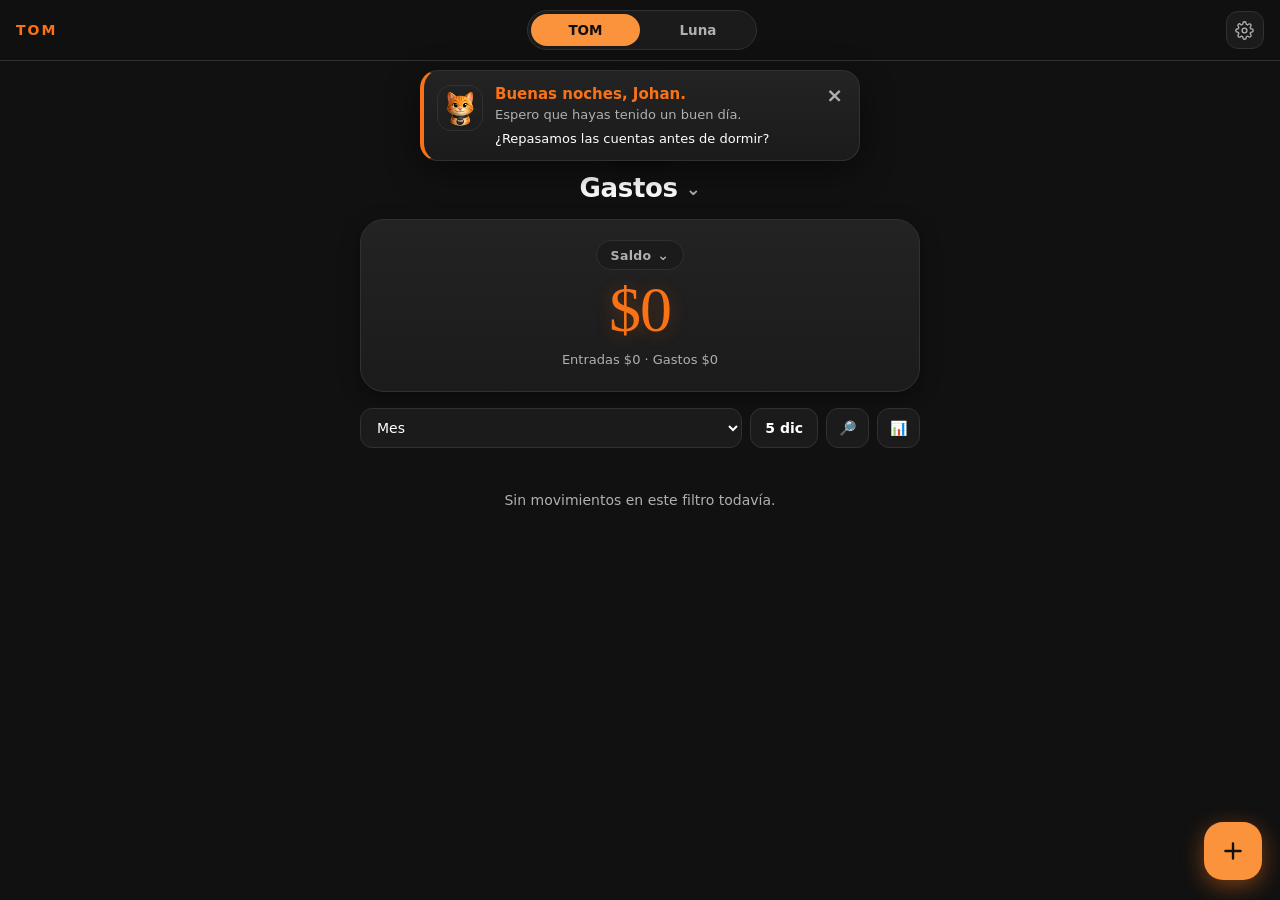
<file: index.html>
<!DOCTYPE html>
<html lang="es">
<head>
<meta charset="UTF-8">
<title>TOM</title>
<meta name="viewport" content="width=device-width, initial-scale=1, viewport-fit=cover">
<meta name="mobile-web-app-capable" content="yes">
<meta name="apple-mobile-web-app-capable" content="yes">
<meta name="apple-mobile-web-app-status-bar-style" content="black-translucent">
<meta name="apple-mobile-web-app-title" content="TOM">
<meta name="theme-color" content="#14120f">
<link rel="manifest" href="manifest.json">
<link rel="icon" href="icon-192.png">
<link rel="apple-touch-icon" href="icon-512.png">
<link rel="stylesheet" href="styles.css">
</head>
<body>

<header class="appbar">
  <div class="appbar-brand">TOM</div>
  <div class="seg" role="tablist" aria-label="Sección principal">
    <button type="button" class="seg-btn active" data-mode="tom" role="tab">TOM</button>
    <button type="button" class="seg-btn" data-mode="luna" role="tab">Luna</button>
  </div>
  <button type="button" class="appbar-btn" id="settingsBtn" aria-label="Ajustes">
    <svg viewBox="0 0 24 24" fill="none" stroke="currentColor" stroke-width="1.7" stroke-linecap="round" stroke-linejoin="round">
      <circle cx="12" cy="12" r="3"/>
      <path d="M19.4 15a1.65 1.65 0 0 0 .33 1.82l.06.06a2 2 0 1 1-2.83 2.83l-.06-.06a1.65 1.65 0 0 0-1.82-.33 1.65 1.65 0 0 0-1 1.51V21a2 2 0 1 1-4 0v-.09A1.65 1.65 0 0 0 9 19.4a1.65 1.65 0 0 0-1.82.33l-.06.06a2 2 0 1 1-2.83-2.83l.06-.06a1.65 1.65 0 0 0 .33-1.82 1.65 1.65 0 0 0-1.51-1H3a2 2 0 1 1 0-4h.09A1.65 1.65 0 0 0 4.6 9a1.65 1.65 0 0 0-.33-1.82l-.06-.06a2 2 0 1 1 2.83-2.83l.06.06A1.65 1.65 0 0 0 9 4.6a1.65 1.65 0 0 0 1-1.51V3a2 2 0 1 1 4 0v.09a1.65 1.65 0 0 0 1 1.51 1.65 1.65 0 0 0 1.82-.33l.06-.06a2 2 0 1 1 2.83 2.83l-.06.06A1.65 1.65 0 0 0 19.4 9v0a1.65 1.65 0 0 0 1.51 1H21a2 2 0 1 1 0 4h-.09a1.65 1.65 0 0 0-1.51 1z"/>
    </svg>
  </button>
</header>

<!-- Hoja inferior genérica: la reutilizan ajustes, formularios, menús
     contextuales y accesos rápidos, para no duplicar estructura ni estilos. -->
<div class="sheet-backdrop" id="sheetBackdrop">
  <div class="sheet" id="sheet" role="dialog" aria-modal="true">
    <div class="sheet-grip"></div>
    <div class="sheet-head">
      <span class="sheet-title" id="sheetTitle"></span>
      <button type="button" class="sheet-close" id="sheetClose" aria-label="Cerrar">×</button>
    </div>
    <div class="sheet-body" id="sheetBody"></div>
  </div>
</div>

<div class="fab-wrap" id="fabWrap">
  <div class="fab-menu" id="fabMenu"></div>
  <button type="button" class="fab" id="fab" aria-label="Agregar">
    <svg viewBox="0 0 24 24" fill="none" stroke="currentColor" stroke-width="2.2" stroke-linecap="round">
      <path d="M12 5v14M5 12h14"/>
    </svg>
  </button>
</div>

<div class="modal-backdrop" id="confirmModalBackdrop">
  <div class="modal-box">
    <div class="modal-header">
      <span>Confirmar</span>
    </div>
    <div id="confirmModalMessage" style="margin-bottom:16px; font-size:15px; font-family: system-ui, sans-serif;"></div>
    <div class="debt-modal-actions">
      <button type="button" class="btn-secondary" id="confirmModalNo">✗ Cancelar</button>
      <button type="button" id="confirmModalYes">✓ Confirmar</button>
    </div>
  </div>
</div>

<div class="modal-backdrop" id="voiceModalBackdrop">
  <div class="modal-box voice-box">
    <div class="modal-header">
      <span id="voiceModalTitle">Registrar por voz</span>
      <button type="button" class="modal-close" id="voiceModalClose" aria-label="Cerrar">×</button>
    </div>
    <div class="voice-mic-area">
      <button type="button" class="voice-mic-ring" id="voiceMicRing" aria-label="Activar o pausar el micrófono">
        <svg viewBox="0 0 24 24" fill="none" stroke="currentColor" stroke-width="1.8" stroke-linecap="round" stroke-linejoin="round">
          <path d="M12 3a3 3 0 0 0-3 3v6a3 3 0 0 0 6 0V6a3 3 0 0 0-3-3z"/>
          <path d="M5 11a7 7 0 0 0 14 0 M12 18v3 M9 21h6"/>
        </svg>
      </button>
      <div class="voice-status" id="voiceStatus">Escuchando…</div>
    </div>
    <div class="voice-transcript" id="voiceTranscript"></div>
    <div class="voice-assistant" id="voiceAssistant"></div>
    <div class="voice-choices" id="voiceChoices" style="display:none;"></div>
    <div class="voice-summary" id="voiceSummary"></div>
    <div class="debt-modal-actions">
      <button type="button" class="btn-secondary" id="voiceCancelBtn">✗ Cancelar</button>
      <button type="button" class="btn-secondary" id="voiceEditBtn">✎ Editar</button>
      <button type="button" id="voiceAcceptBtn">✓ Aceptar</button>
    </div>
    <label class="voice-tts-toggle">
      <input type="checkbox" id="voiceTtsToggle"> Respuesta hablada
    </label>
  </div>
</div>

<div class="today-card" id="todayCard" style="display:none;">
  <div class="today-head">
    <img src="luna-logo-small.png" alt="" class="today-luna">
    <div>
      <div class="today-title">Luna te recuerda</div>
      <div class="today-sub" id="todayCount">Hoy tienes 0 pendientes</div>
    </div>
  </div>
  <div class="today-list" id="todayList"></div>
  <div class="today-actions">
    <button type="button" id="todayGoBtn">Ver pendientes</button>
    <button type="button" class="btn-secondary" id="todayLaterBtn">Recordármelo más tarde</button>
  </div>
</div>

<div id="tomSection">

<div class="app-logo-strip">
  <div class="mascot" id="tomMascot" role="button" tabindex="0" aria-label="TOM">
    <div class="mascot-frame">
      <div class="mascot-tilt">
        <div class="mascot-breathe">
          <img class="mascot-img" src="logo-small.png" alt="TOM">
          <div class="mascot-blink"></div>
          <div class="mascot-glow"></div>
        </div>
      </div>
    </div>
    <div class="mascot-paw mascot-paw-tom">
      <svg viewBox="0 0 20 20" fill="none" stroke="currentColor" stroke-width="1.6" stroke-linecap="round" stroke-linejoin="round">
        <path d="M6 8a1.3 1.3 0 1 0 0.01 0 M9 6a1.3 1.3 0 1 0 0.01 0 M12 6a1.3 1.3 0 1 0 0.01 0 M14.5 8.5a1.3 1.3 0 1 0 0.01 0 M10 10a4 3 0 0 0-4 3c0 2 2 2 4 2s4 0 4-2a4 3 0 0 0-4-3z"/>
      </svg>
    </div>
    <div class="mascot-tail mascot-tail-tom">
      <svg viewBox="0 0 24 24" fill="none" stroke="currentColor" stroke-width="3.2" stroke-linecap="round">
        <path d="M4 22c0-7 3-12 8-13 4-1 6 2 5 5"/>
      </svg>
    </div>
  </div>
</div>

<div class="wrap">

  <button type="button" class="scope-select" id="scopeBtn">
    <span id="scopeLabel">Gastos</span>
    <span class="chevron">⌄</span>
  </button>

  <div class="insights-banner" id="insightsBanner" style="display:none;"></div>

  <!-- Resumen Financiero: una sola tarjeta con selector. Sustituye a las tres
       tarjetas independientes (saldo, meta de ahorro y presupuesto) sin perder
       ninguna de sus vistas. -->
  <div class="summary-card">
    <button type="button" class="summary-selector" id="summarySelBtn">
      <span id="summarySelLabel">Saldo</span>
      <span class="chevron">⌄</span>
    </button>
    <div class="summary-value" id="balance">$0</div>
    <div class="summary-sub" id="summarySub"></div>
    <div class="summary-progress" id="summaryProgress" style="display:none;">
      <div class="goal-bar-track"><div class="goal-bar-fill" id="summaryBar"></div></div>
      <div class="goal-pct" id="summaryPct"></div>
    </div>
  </div>

  <div class="toolbar">
    <select id="filterMonth" aria-label="Mes"><option value="">Mes</option></select>
    <button type="button" class="chip-btn" id="filterDayBtn">Días</button>
    <button type="button" class="chip-btn icon-only" id="searchToggleBtn" aria-label="Buscar y ordenar">🔎</button>
    <button type="button" class="chip-btn icon-only" id="chartToggleBtn" aria-label="Gráfica">📊</button>
  </div>

  <div class="filters" id="searchRow" style="display:none;">
    <input type="text" id="searchInput" placeholder="Buscar movimiento..." aria-label="Buscar movimiento">
    <select id="sortSelect" aria-label="Ordenar movimientos">
      <option value="date-desc">Más recientes</option>
      <option value="date-asc">Más antiguos</option>
      <option value="amount-desc">Monto: mayor a menor</option>
      <option value="amount-asc">Monto: menor a mayor</option>
    </select>
  </div>

  <div class="chart-card" id="chartCard" style="display:none;">
    <div class="items-title">En qué se fue el dinero</div>
    <div class="chart-body">
      <div class="pie" id="pieChart"></div>
      <div class="chart-legend" id="chartLegend"></div>
    </div>
  </div>

  <div class="modal-backdrop" id="dayModalBackdrop">
    <div class="modal-box">
      <div class="modal-header">
        <span>Elegir día</span>
        <button type="button" class="modal-close" id="dayModalClose" aria-label="Cerrar">×</button>
      </div>
      <div class="modal-days-grid" id="dayModalGrid"></div>
    </div>
  </div>

  <!-- El formulario ya no vive en la pantalla: la hoja inferior lo toma
       prestado de aquí al abrirse y lo devuelve al cerrar, así conserva
       intacto todo su cableado (lista de ítems, voz, validación). -->
  <div id="entryFormHost" hidden>
    <div class="items-block">
      <div class="items-title" id="listTitle">Lista</div>
      <div class="select-wrap" id="selectWrap">
        <button type="button" class="select-btn" id="selectBtn">
          <span class="select-btn-inner" id="selectBtnInner">Elegir ítem</span>
          <span class="chevron">⌄</span>
        </button>
        <div class="select-menu" id="selectMenu"></div>
      </div>
    </div>

    <form id="form">
      <input id="f-desc" type="text" placeholder="Descripción" required>
      <input id="f-amount" type="number" step="0.01" min="0.01" placeholder="Monto" required>
      <select id="f-type">
        <option value="out">Gasto</option>
        <option value="in">Ingreso</option>
      </select>
      <input id="f-note" type="text" placeholder="Nota (opcional)">
      <button type="button" class="voice-mic-btn" data-voice-form="movimiento" aria-label="Registrar por voz" title="Registrar por voz">
        <svg viewBox="0 0 24 24" fill="none" stroke="currentColor" stroke-width="1.8" stroke-linecap="round" stroke-linejoin="round">
          <path d="M12 3a3 3 0 0 0-3 3v6a3 3 0 0 0 6 0V6a3 3 0 0 0-3-3z"/>
          <path d="M5 11a7 7 0 0 0 14 0 M12 18v3 M9 21h6"/>
        </svg>
      </button>
      <button type="submit">Agregar</button>
    </form>
  </div>

  <div class="movs" id="movs"></div>

  <div class="modal-backdrop" id="movModalBackdrop">
    <div class="modal-box">
      <div class="modal-header">
        <span>Editar movimiento</span>
        <button type="button" class="modal-close" id="movModalClose" aria-label="Cerrar">×</button>
      </div>
      <div class="debt-modal-field">
        <label>Descripción</label>
        <input type="text" id="movModalDesc">
      </div>
      <div class="debt-modal-field">
        <label>Monto</label>
        <input type="number" step="0.01" min="0.01" id="movModalAmount">
      </div>
      <div class="debt-modal-field">
        <label>Tipo</label>
        <select id="movModalType">
          <option value="out">Gasto</option>
          <option value="in">Ingreso</option>
        </select>
      </div>
      <div class="debt-modal-field">
        <label>Fecha</label>
        <input type="date" id="movModalDate">
      </div>
      <div class="debt-modal-field">
        <label>Nota (opcional)</label>
        <input type="text" id="movModalNote" placeholder="Ej: Préstamo de la moto">
      </div>
      <div class="debt-modal-actions">
        <button type="button" class="btn-secondary" id="movModalCancel">Cancelar</button>
        <button type="button" id="movModalSave">Guardar</button>
      </div>
    </div>
  </div>

</div>

</div>

<div id="lunaSection" class="wrap" style="display:none;">

  <div class="app-logo-strip">
    <div class="mascot" id="lunaMascot" role="button" tabindex="0" aria-label="Luna">
      <div class="mascot-frame">
        <div class="mascot-tilt">
          <div class="mascot-breathe">
            <img class="mascot-img" src="luna-logo-small.png" alt="Luna">
            <div class="mascot-blink"></div>
            <div class="mascot-glow"></div>
          </div>
        </div>
      </div>
      <div class="mascot-paw mascot-paw-luna">
        <svg viewBox="0 0 20 20" fill="none" stroke="currentColor" stroke-width="1.6" stroke-linecap="round" stroke-linejoin="round">
          <path d="M6 8a1.3 1.3 0 1 0 0.01 0 M9 6a1.3 1.3 0 1 0 0.01 0 M12 6a1.3 1.3 0 1 0 0.01 0 M14.5 8.5a1.3 1.3 0 1 0 0.01 0 M10 10a4 3 0 0 0-4 3c0 2 2 2 4 2s4 0 4-2a4 3 0 0 0-4-3z"/>
        </svg>
      </div>
      <div class="mascot-tail mascot-tail-luna">
        <svg viewBox="0 0 24 24" fill="none" stroke="currentColor" stroke-width="3.2" stroke-linecap="round">
          <path d="M4 22c0-7 3-12 8-13 4-1 6 2 5 5"/>
        </svg>
      </div>
    </div>
  </div>

  <div class="section-title">Pendientes por pagar</div>

  <div class="rem-dashboard" id="remDashboard"></div>

  <div class="rem-next" id="remNext" style="display:none;"></div>

  <div class="filters">
    <select id="lunaFilterMonth"><option value="">Mes</option></select>
    <button type="button" class="day-filter-btn" id="lunaCalendarBtn">📅 Calendario</button>
    <button type="button" class="day-filter-btn" id="lunaChartToggleBtn">📊 Gráfica</button>
  </div>

  <div class="rem-warn" id="remPermWarn" style="display:none;"></div>

  <div class="debt-total-summary" id="lunaTotalSummary">Debes en total: $0</div>

  <div class="chart-card" id="lunaChartCard" style="display:none;">
    <div class="items-title">En qué se concentra la deuda</div>
    <div class="chart-body">
      <div class="pie" id="lunaPieChart"></div>
      <div class="chart-legend" id="lunaChartLegend"></div>
    </div>
  </div>

  <div class="items-block">
    <div class="debt-list" id="debtList"></div>
    <div class="debt-add-row" id="debtAddRow">+ Agregar pendiente</div>
    <button type="button" class="voice-mic-btn voice-mic-wide" data-voice-form="pendiente" aria-label="Registrar pendiente por voz" title="Registrar pendiente por voz">
      <svg viewBox="0 0 24 24" fill="none" stroke="currentColor" stroke-width="1.8" stroke-linecap="round" stroke-linejoin="round">
        <path d="M12 3a3 3 0 0 0-3 3v6a3 3 0 0 0 6 0V6a3 3 0 0 0-3-3z"/>
        <path d="M5 11a7 7 0 0 0 14 0 M12 18v3 M9 21h6"/>
      </svg>
      <span>Registrar por voz</span>
    </button>
  </div>

  <div class="modal-backdrop" id="debtModalBackdrop">
    <div class="modal-box">
      <div class="modal-header">
        <span style="display:flex; align-items:center; gap:8px; min-width:0;">
          <span id="debtModalIconPreview"></span>
          <span id="debtModalTitle">Pendiente</span>
        </span>
        <span style="display:flex; align-items:center; gap:2px;">
          <button type="button" class="menu-icon-btn" id="debtModalIconBtn" title="Ícono" aria-label="Cambiar ícono">🎨</button>
          <button type="button" class="menu-icon-btn" id="debtModalRenameBtn" title="Renombrar" aria-label="Renombrar">&#9998;</button>
          <button type="button" class="menu-icon-btn" id="debtModalDeleteBtn" title="Eliminar" aria-label="Eliminar pendiente">🗑</button>
          <button type="button" class="modal-close" id="debtModalClose" aria-label="Cerrar">×</button>
        </span>
      </div>
      <div class="icon-picker" id="debtModalIconPicker" style="display:none; margin-bottom:14px;"></div>

      <div class="debt-modal-field">
        <label>Mes</label>
        <select id="debtModalMonth"></select>
      </div>
      <div class="debt-modal-field">
        <label>Deuda total</label>
        <input type="number" step="0.01" min="0" id="debtModalTotal" placeholder="0">
      </div>
      <div class="debt-modal-field">
        <label>Abono de este mes</label>
        <input type="number" step="0.01" min="0" id="debtModalPayment" placeholder="0">
      </div>
      <div class="debt-modal-field">
        <label>Nota (opcional)</label>
        <input type="text" id="debtModalNote" placeholder="Ej: Préstamo de la moto">
      </div>

      <div class="rem-block">
        <label class="rem-toggle">
          <input type="checkbox" id="remEnabled">
          <span>🔔 Recordarme este pendiente</span>
        </label>
        <div id="remFields" style="display:none;">
          <div class="inv-field-row">
            <div class="debt-modal-field">
              <label>Fecha</label>
              <input type="date" id="remDate">
            </div>
            <div class="debt-modal-field">
              <label>Hora</label>
              <input type="time" id="remTime" value="08:00">
            </div>
          </div>
          <div class="inv-field-row">
            <div class="debt-modal-field">
              <label>Repetición</label>
              <select id="remRepeat">
                <option value="once">Una sola vez</option>
                <option value="daily">Diario</option>
                <option value="weekly">Semanal</option>
                <option value="biweekly">Quincenal</option>
                <option value="monthly">Mensual</option>
                <option value="yearly">Anual</option>
                <option value="custom">Personalizado…</option>
              </select>
            </div>
            <div class="debt-modal-field">
              <label>Prioridad</label>
              <select id="remPriority">
                <option value="baja">Baja</option>
                <option value="media" selected>Media</option>
                <option value="alta">Alta</option>
              </select>
            </div>
          </div>
          <div class="debt-modal-field" id="remCustomWrap" style="display:none;">
            <label>Repetir cada (días)</label>
            <input type="number" min="1" step="1" id="remCustomDays" placeholder="Ej: 45">
          </div>
          <div class="debt-modal-field">
            <label>Categoría</label>
            <input type="text" id="remCategory" list="remCategoryList" placeholder="Ej: Servicios">
            <datalist id="remCategoryList"></datalist>
          </div>
          <div class="rem-state-row">
            <span class="rem-state-label" id="remStateLabel">Pendiente</span>
            <button type="button" class="btn-secondary rem-mini" id="remToggleDone">✓ Marcar realizado</button>
            <button type="button" class="btn-secondary rem-mini" id="remSnoozeBtn">⏰ Posponer</button>
          </div>
        </div>
      </div>

      <div class="debt-modal-summary">
        <span>Abonado en total: <b id="debtModalPaidTotal">$0</b></span>
        <span>Progreso: <b id="debtModalPct">0%</b></span>
      </div>
      <div class="debt-modal-actions">
        <button type="button" class="btn-secondary" id="debtModalCancel">Cancelar</button>
        <button type="button" id="debtModalSave">Guardar</button>
      </div>
    </div>
  </div>

</div>

<div class="modal-backdrop" id="remCalendarBackdrop">
  <div class="modal-box">
    <div class="modal-header">
      <span style="display:flex; align-items:center; gap:8px;">
        <button type="button" class="menu-icon-btn" id="remCalPrev" aria-label="Mes anterior">‹</button>
        <span id="remCalTitle">Calendario</span>
        <button type="button" class="menu-icon-btn" id="remCalNext" aria-label="Mes siguiente">›</button>
      </span>
      <button type="button" class="modal-close" id="remCalClose" aria-label="Cerrar">×</button>
    </div>
    <div class="modal-days-grid" id="remCalGrid"></div>
    <div class="rem-day-detail" id="remCalDetail"></div>
  </div>
</div>

<div class="modal-backdrop" id="remSnoozeBackdrop">
  <div class="modal-box">
    <div class="modal-header">
      <span>Posponer recordatorio</span>
      <button type="button" class="modal-close" id="remSnoozeClose" aria-label="Cerrar">×</button>
    </div>
    <div class="rem-snooze-list">
      <button type="button" class="inv-move-opt" data-snooze="10">⏰ 10 minutos</button>
      <button type="button" class="inv-move-opt" data-snooze="30">⏰ 30 minutos</button>
      <button type="button" class="inv-move-opt" data-snooze="60">⏰ 1 hora</button>
      <button type="button" class="inv-move-opt" data-snooze="tomorrow">🌅 Mañana</button>
    </div>
    <div class="debt-modal-field" style="margin-top:14px;">
      <label>Elegir fecha y hora</label>
      <div class="inv-field-row">
        <input type="date" id="remSnoozeDate">
        <input type="time" id="remSnoozeTime" value="08:00">
      </div>
    </div>
    <div class="debt-modal-actions">
      <button type="button" class="btn-secondary" id="remSnoozeCancel">Cancelar</button>
      <button type="button" id="remSnoozeCustom">Posponer</button>
    </div>
  </div>
</div>

<div id="inventarioSection" class="wrap" style="display:none;">

  <div class="section-title">Inventario</div>

  <div class="inv-dashboard" id="invDashboard"></div>

  <div class="inv-tabs">
    <button type="button" class="inv-tab active" id="invTabProductos">Productos</button>
    <button type="button" class="inv-tab" id="invTabCompras">Lista de compras <span class="inv-badge" id="invShopBadge">0</span></button>
  </div>

  <div id="invProductosView">

    <div class="inv-cat-strip" id="invCatStrip"></div>

    <div class="filters">
      <input type="text" id="invSearch" placeholder="🔎 Buscar producto..." aria-label="Buscar producto">
      <select id="invSort" aria-label="Ordenar productos">
        <option value="name">Nombre</option>
        <option value="qty-asc">Cantidad: menor primero</option>
        <option value="qty-desc">Cantidad: mayor primero</option>
        <option value="price-desc">Precio: mayor primero</option>
        <option value="price-asc">Precio: menor primero</option>
        <option value="date">Más recientes</option>
        <option value="fav">Favoritos primero</option>
      </select>
    </div>

    <div class="inv-list" id="invList"></div>

    <button type="button" class="inv-add-btn" id="invAddBtn">+ Agregar producto</button>
    <button type="button" class="voice-mic-btn voice-mic-wide" data-voice-form="producto" aria-label="Agregar producto por voz" title="Agregar producto por voz">
      <svg viewBox="0 0 24 24" fill="none" stroke="currentColor" stroke-width="1.8" stroke-linecap="round" stroke-linejoin="round">
        <path d="M12 3a3 3 0 0 0-3 3v6a3 3 0 0 0 6 0V6a3 3 0 0 0-3-3z"/>
        <path d="M5 11a7 7 0 0 0 14 0 M12 18v3 M9 21h6"/>
      </svg>
      <span>Agregar por voz</span>
    </button>

    <div class="inv-tools">
      <button type="button" class="btn-secondary" id="invManageCatsBtn">🏷 Categorías</button>
      <button type="button" class="btn-secondary" id="invExportBtn">⬇ Exportar CSV</button>
      <button type="button" class="btn-secondary" id="invImportBtn">⬆ Importar CSV</button>
      <button type="button" class="btn-secondary" id="invSettingsBtn">⚙ Ajustes</button>
    </div>
    <input type="file" id="invImportFile" accept=".csv,text/csv" style="display:none;">

  </div>

  <div id="invComprasView" style="display:none;">
    <div class="inv-shop-hint" id="invShopHint"></div>
    <div class="inv-list" id="invShopList"></div>
    <div class="inv-tools">
      <button type="button" class="btn-secondary" id="invShopAddBtn">+ Agregar a la lista</button>
      <button type="button" class="btn-secondary" id="invShopClearBtn">🧹 Quitar comprados</button>
    </div>
  </div>

</div>

<div class="modal-backdrop" id="invProductModalBackdrop">
  <div class="modal-box">
    <div class="modal-header">
      <span style="display:flex; align-items:center; gap:8px; min-width:0;">
        <span id="invProductIconPreview"></span>
        <span id="invProductModalTitle">Producto</span>
      </span>
      <span style="display:flex; align-items:center; gap:2px;">
        <button type="button" class="menu-icon-btn" id="invProductFavBtn" title="Favorito" aria-label="Marcar favorito">☆</button>
        <button type="button" class="menu-icon-btn" id="invProductIconBtn" title="Ícono" aria-label="Cambiar ícono">🎨</button>
        <button type="button" class="menu-icon-btn" id="invProductDuplicateBtn" title="Duplicar" aria-label="Duplicar producto">⎘</button>
        <button type="button" class="menu-icon-btn" id="invProductDeleteBtn" title="Eliminar" aria-label="Eliminar producto">🗑</button>
        <button type="button" class="modal-close" id="invProductModalClose" aria-label="Cerrar">×</button>
      </span>
    </div>
    <div class="icon-picker" id="invProductIconPicker" style="display:none; margin-bottom:14px;"></div>

    <div class="debt-modal-field">
      <label>Nombre</label>
      <input type="text" id="invProductName" placeholder="Ej: Arroz">
    </div>
    <div class="debt-modal-field">
      <label>Categoría</label>
      <select id="invProductCat"></select>
    </div>
    <div class="inv-field-row">
      <div class="debt-modal-field">
        <label>Cantidad</label>
        <input type="number" step="0.01" min="0" id="invProductQty" placeholder="0">
      </div>
      <div class="debt-modal-field">
        <label>Unidad</label>
        <select id="invProductUnit"></select>
      </div>
    </div>
    <div class="inv-field-row">
      <div class="debt-modal-field">
        <label>Precio</label>
        <input type="number" step="0.01" min="0" id="invProductPrice" placeholder="0">
      </div>
      <div class="debt-modal-field">
        <label>Mínimo (poco inventario)</label>
        <input type="number" step="1" min="0" id="invProductMin" placeholder="2">
      </div>
    </div>
    <div class="debt-modal-field">
      <label>Nota (opcional)</label>
      <input type="text" id="invProductNote" placeholder="Ej: marca preferida">
    </div>
    <div class="inv-meta-line" id="invProductMeta"></div>
    <div class="debt-modal-actions">
      <button type="button" class="btn-secondary" id="invProductCancel">Cancelar</button>
      <button type="button" id="invProductSave">Guardar</button>
    </div>
  </div>
</div>

<div class="modal-backdrop" id="invCatModalBackdrop">
  <div class="modal-box">
    <div class="modal-header">
      <span>Categorías</span>
      <button type="button" class="modal-close" id="invCatModalClose" aria-label="Cerrar">×</button>
    </div>
    <div class="inv-cat-manage" id="invCatManageList"></div>
    <div class="menu-add-row" id="invCatAddRow">+ Agregar categoría</div>
  </div>
</div>

<div class="modal-backdrop" id="invMoveModalBackdrop">
  <div class="modal-box">
    <div class="modal-header">
      <span>Mover a categoría</span>
      <button type="button" class="modal-close" id="invMoveModalClose" aria-label="Cerrar">×</button>
    </div>
    <div class="inv-move-list" id="invMoveList"></div>
  </div>
</div>

<div class="modal-backdrop" id="invSettingsModalBackdrop">
  <div class="modal-box">
    <div class="modal-header">
      <span>Ajustes de inventario</span>
      <button type="button" class="modal-close" id="invSettingsModalClose" aria-label="Cerrar">×</button>
    </div>
    <div class="debt-modal-field">
      <label>Aviso de poco inventario (por defecto)</label>
      <input type="number" step="1" min="0" id="invSettingLowStock" placeholder="2">
    </div>
    <div class="inv-meta-line">Se usa en productos que no tengan su propio mínimo.</div>
    <div class="debt-modal-field" style="margin-top:14px;">
      <label style="display:flex; align-items:center; gap:10px; text-transform:none; font-size:14px;">
        <input type="checkbox" id="invSettingAskShopping" style="width:auto;">
        Preguntar si agregar a la lista de compras
      </label>
    </div>
    <div class="debt-modal-actions">
      <button type="button" class="btn-secondary" id="invSettingsCancel">Cancelar</button>
      <button type="button" id="invSettingsSave">Guardar</button>
    </div>
  </div>
</div>

<div id="statsSection" class="wrap" style="display:none;">

  <div class="section-title">Estadísticas</div>

  <div class="tabs" id="statsTabs">
    <div class="tab active" data-tab="gastos">Gastos</div>
    <div class="tab" data-tab="entretenimiento">Entretenimiento</div>
    <div class="tab" data-tab="ahorro">Ahorro</div>
  </div>

  <div class="stats-view-strip" id="statsViewStrip"></div>

  <div id="statsBody"></div>

</div>

<div id="aparienciaSection" class="wrap" style="display:none;">

  <div class="items-block">
    <div class="items-title">Paleta de colores</div>
    <div class="preset-grid" id="presetGrid"></div>
  </div>

  <div class="items-block">
    <div class="items-title">Personalizar cada color</div>
    <div class="theme-color-grid" id="themeColorGrid"></div>
  </div>

  <div class="theme-preview">
    <div class="items-title" style="margin-bottom:0;">Vista previa</div>
    <div class="theme-preview-row">
      <button type="button" id="themePreviewBtn">Botón</button>
      <span class="theme-badge in">Entrada</span>
      <span class="theme-badge out">Gasto</span>
      <span id="themePreviewIcons" style="display:flex; gap:6px;"></span>
    </div>
  </div>

  <button type="button" class="btn-secondary" id="themeResetBtn" style="width:100%;">Restablecer colores originales</button>

  <div class="items-block" style="margin-top:26px;">
    <div class="items-title">Animaciones</div>

    <label class="rem-toggle anim-toggle">
      <input type="checkbox" id="animEnabled" checked>
      <span>Animar a TOM y Luna al tocarlos</span>
    </label>

    <div id="animPanel">
      <div class="anim-preview">
        <div class="mascot" id="animPreviewMascot" role="button" tabindex="0" aria-label="Vista previa de la animación">
          <div class="mascot-frame">
            <div class="mascot-tilt">
              <div class="mascot-breathe">
                <img class="mascot-img" src="logo-small.png" alt="">
                <div class="mascot-blink"></div>
                <div class="mascot-glow"></div>
              </div>
            </div>
          </div>
          <div class="mascot-paw mascot-paw-tom">
            <svg viewBox="0 0 20 20" fill="none" stroke="currentColor" stroke-width="1.6" stroke-linecap="round" stroke-linejoin="round">
              <path d="M6 8a1.3 1.3 0 1 0 0.01 0 M9 6a1.3 1.3 0 1 0 0.01 0 M12 6a1.3 1.3 0 1 0 0.01 0 M14.5 8.5a1.3 1.3 0 1 0 0.01 0 M10 10a4 3 0 0 0-4 3c0 2 2 2 4 2s4 0 4-2a4 3 0 0 0-4-3z"/>
            </svg>
          </div>
          <div class="mascot-tail mascot-tail-tom">
            <svg viewBox="0 0 24 24" fill="none" stroke="currentColor" stroke-width="3.2" stroke-linecap="round">
              <path d="M4 22c0-7 3-12 8-13 4-1 6 2 5 5"/>
            </svg>
          </div>
        </div>
        <div class="anim-preview-side">
          <div class="anim-preview-name" id="animPreviewName">Saludo</div>
          <div class="anim-preview-desc" id="animPreviewDesc">Levanta una pata y sonríe</div>
          <button type="button" class="btn-secondary anim-play-btn" id="animPreviewBtn">▶ Ver vista previa</button>
        </div>
      </div>

      <div class="anim-grid" id="animGrid"></div>
    </div>
  </div>

  <div class="items-block" style="margin-top:26px;">
    <div class="items-title">Datos</div>
    <div class="data-tools-grid">
      <button type="button" class="btn-secondary" id="exportCsvBtn">⬇ Exportar CSV</button>
      <button type="button" class="btn-secondary" id="printPdfBtn">🖨 Exportar PDF</button>
      <button type="button" class="btn-secondary" id="backupBtn">💾 Copia de seguridad</button>
      <button type="button" class="btn-secondary" id="restoreBtn">♻ Restaurar copia</button>
    </div>
    <input type="file" id="restoreFileInput" accept="application/json" style="display:none;">
  </div>

</div>

<script src="dragsort.js"></script>
<script src="voice.js"></script>
<script src="ui.js"></script>
<script src="app.js"></script>
<script src="reminders.js"></script>
<script src="inventory.js"></script>
<script src="stats.js"></script>
<script src="mascot.js"></script>
<script src="animsettings.js"></script>
<script src="greeting.js"></script>
<script src="about.js"></script>

</body>
</html>
</file>
<file: styles.css>
:root{
    --bg: #111111;
    --panel: #1b1b1b;
    --panel-2: #232323;
    --border: #313131;
    --gold: #f97316;
    --gold-dim: #fb923c;
    --accent: #fdba74;
    --text: #ffffff;
    --text-dim: #b0b0b0;
    --green: #22c55e;
    --red: #ef4444;
    --teal: #2fbfbf;
    --blue: #5089e6;
    --purple: #a86cf0;
    --pink: #e3609e;
    --coral: #fb923c;
    --amber: #f97316;
    --shadow-sm: 0 2px 8px rgba(0,0,0,0.35);
    --shadow-md: 0 6px 20px rgba(0,0,0,0.4);
  }
  *{box-sizing:border-box;}
  :focus-visible{ outline: 2px solid var(--accent); outline-offset: 2px; }
  body{
    margin:0; font-family: 'Georgia', 'Times New Roman', serif; font-size:16px;
    background: var(--bg); color: var(--text);
    min-height:100vh; padding: 14px 16px 96px; position:relative;
  }
  body.sheet-lock{ overflow:hidden; }

  /* --- Barra superior: solo TOM, Luna y Ajustes --- */
  .appbar{
    position:sticky; top:0; z-index:60;
    display:flex; align-items:center; gap:12px;
    margin:-14px -16px 16px; padding:10px 16px;
    background: color-mix(in srgb, var(--bg) 88%, transparent);
    backdrop-filter: blur(12px); -webkit-backdrop-filter: blur(12px);
    border-bottom:1px solid var(--border);
    font-family: system-ui, sans-serif;
  }
  .appbar-brand{
    font-size:14px; font-weight:800; letter-spacing:2px; color: var(--gold); flex:0 0 auto;
  }
  .seg{
    display:flex; flex:1; gap:3px; background: var(--panel); border:1px solid var(--border);
    border-radius:999px; padding:3px; max-width:230px; margin:0 auto;
  }
  .seg-btn{
    flex:1; background:none; border:none; box-shadow:none; color: var(--text-dim);
    border-radius:999px; padding:8px 10px; font-size:13.5px; font-weight:600;
    transition: background .22s, color .22s;
  }
  .seg-btn:hover{ background: var(--panel-2); color: var(--text); transform:none; box-shadow:none; }
  .seg-btn.active{ background: var(--gold-dim); color: var(--bg); }
  .appbar-btn{
    flex:0 0 auto; width:38px; height:38px; padding:0; border-radius:12px;
    background: var(--panel); border:1px solid var(--border); color: var(--text-dim);
    box-shadow:none; display:flex; align-items:center; justify-content:center;
  }
  .appbar-btn svg{ width:19px; height:19px; }
  .appbar-btn:hover{ background: var(--panel-2); color: var(--gold); transform:none; box-shadow:none; }

  /* --- Selector de ámbito (Gastos / Entretenimiento / Ahorro) --- */
  .scope-select{
    display:flex; align-items:center; gap:8px; margin:0 auto 14px;
    background:none; border:none; box-shadow:none; padding:2px 4px;
    color: var(--text); font-family: system-ui, sans-serif; font-size:26px; font-weight:700;
    letter-spacing:-0.3px;
  }
  .scope-select:hover{ background:none; transform:none; box-shadow:none; color: var(--gold); }
  .scope-select .chevron{ color: var(--text-dim); font-size:18px; }

  /* --- Hoja inferior genérica --- */
  .sheet-backdrop{
    display:none; position:fixed; inset:0; z-index:200;
    background: rgba(0,0,0,0.55); align-items:flex-end; justify-content:center;
    opacity:0; transition: opacity .24s ease;
  }
  .sheet-backdrop.open{ display:flex; opacity:1; }
  .sheet-backdrop.closing{ opacity:0; }
  .sheet{
    width:100%; max-width:560px; max-height:86vh; display:flex; flex-direction:column;
    background: var(--panel); border:1px solid var(--border); border-bottom:none;
    border-radius:26px 26px 0 0; padding:8px 18px calc(20px + env(safe-area-inset-bottom));
    font-family: system-ui, sans-serif; box-shadow: 0 -10px 40px rgba(0,0,0,0.45);
    transform: translateY(100%); animation: sheet-up .26s cubic-bezier(.22,.9,.3,1) forwards;
  }
  .sheet-backdrop.closing .sheet{ animation: sheet-down .24s ease-in forwards; }
  @keyframes sheet-up{ to{ transform: translateY(0); } }
  @keyframes sheet-down{ from{ transform: translateY(0); } to{ transform: translateY(100%); } }
  .sheet-grip{
    width:40px; height:4px; border-radius:999px; background: var(--border);
    margin:6px auto 10px; flex:0 0 auto; cursor:grab; touch-action:none;
  }
  .sheet-head{
    display:flex; align-items:center; justify-content:space-between;
    margin-bottom:12px; flex:0 0 auto;
  }
  .sheet-title{ font-size:17px; font-weight:700; color: var(--text); }
  .sheet-close{
    background:none; border:none; box-shadow:none; color: var(--text-dim);
    font-size:24px; padding:0 4px; line-height:1;
  }
  .sheet-close:hover{ color: var(--red); background:none; transform:none; box-shadow:none; }
  .sheet-body{ overflow-y:auto; overscroll-behavior:contain; -webkit-overflow-scrolling:touch; }
  .sheet-body form{ margin-bottom:0; box-shadow:none; border:none; background:none; padding:0; }
  .sheet-body .items-block{ margin-bottom:16px; }

  .sheet-menu{ display:flex; flex-direction:column; gap:2px; }
  .sheet-item{
    display:flex; align-items:center; gap:14px; width:100%; text-align:left;
    background:none; border:none; box-shadow:none; color: var(--text);
    border-radius:14px; padding:13px 12px; font-size:15px;
    transition: background .2s;
  }
  .sheet-item:hover{ background: var(--panel-2); transform:none; box-shadow:none; }
  .sheet-item.active{ background: color-mix(in srgb, var(--gold) 14%, transparent); color: var(--gold); font-weight:600; }
  .sheet-item.danger{ color: var(--red); }
  .sheet-item-icon{ flex:0 0 22px; font-size:18px; text-align:center; }
  .sheet-item-label{ flex:1; min-width:0; display:flex; flex-direction:column; gap:2px; }
  .sheet-item-label small{ font-size:12px; color: var(--text-dim); font-weight:400; }
  .sheet-item-badge{
    flex:0 0 auto; font-size:11px; font-weight:700; padding:2px 8px;
    border-radius:999px; background: var(--gold-dim); color: var(--bg);
  }
  .sheet-divider{
    font-size:11px; text-transform:uppercase; letter-spacing:0.8px; color: var(--text-dim);
    padding:14px 12px 6px;
  }

  /* --- FAB --- */
  .fab-wrap{
    position:fixed; right:18px; bottom:calc(20px + env(safe-area-inset-bottom));
    z-index:120; display:flex; flex-direction:column; align-items:flex-end; gap:10px;
    font-family: system-ui, sans-serif;
  }
  .fab{
    width:58px; height:58px; padding:0; border-radius:19px;
    background: var(--gold-dim); color: var(--bg); border:none;
    display:flex; align-items:center; justify-content:center;
    box-shadow: 0 6px 22px color-mix(in srgb, var(--gold) 45%, transparent);
    transition: transform .24s cubic-bezier(.34,1.4,.64,1), background .2s;
  }
  .fab svg{ width:26px; height:26px; }
  .fab:hover{ background: var(--gold); transform:none; }
  .fab.open{ transform: rotate(45deg); }
  .fab-menu{ display:flex; flex-direction:column; align-items:flex-end; gap:8px; }
  .fab-menu:not(.open){ pointer-events:none; }
  .fab-item{
    display:flex; align-items:center; gap:10px; padding:0; background:none;
    border:none; box-shadow:none; opacity:0; transform: translateY(10px) scale(.94);
    transition: opacity .24s ease var(--d,0ms), transform .24s cubic-bezier(.34,1.3,.64,1) var(--d,0ms);
  }
  .fab-menu.open .fab-item{ opacity:1; transform:none; }
  .fab-item:hover{ transform:none; box-shadow:none; background:none; }
  .fab-item-label{
    background: var(--panel); border:1px solid var(--border); color: var(--text);
    border-radius:10px; padding:7px 12px; font-size:13.5px; white-space:nowrap;
    box-shadow: var(--shadow-sm);
  }
  .fab-item-icon{
    width:44px; height:44px; flex:0 0 44px; border-radius:15px;
    background: var(--panel); border:1px solid var(--border);
    display:flex; align-items:center; justify-content:center; font-size:19px;
    box-shadow: var(--shadow-sm);
  }

  /* --- Accesos rápidos --- */
  .quick-hint{ font-size:12.5px; color: var(--text-dim); margin-bottom:12px; }
  .quick-grid{ display:grid; grid-template-columns: repeat(3, 1fr); gap:10px; }
  .quick-item{
    display:flex; flex-direction:column; align-items:center; gap:5px;
    background: var(--panel-2); border:1px solid var(--border); color: var(--text);
    border-radius:16px; padding:13px 8px; box-shadow:none; font-size:13px;
    -webkit-tap-highlight-color:transparent;
  }
  .quick-item:hover{ border-color: var(--gold); transform: translateY(-1px); box-shadow:none; }
  .quick-item.pinned{ border-color: color-mix(in srgb, var(--gold) 55%, transparent); }
  /* Dos líneas en vez de recortar: en pantallas de 320px "Comida Tom" cabe
     entero partido, mientras que con puntos suspensivos quedaba ilegible. */
  .quick-name{
    font-size:12.5px; text-align:center; line-height:1.25; max-width:100%;
    display:-webkit-box; -webkit-line-clamp:2; -webkit-box-orient:vertical;
    overflow:hidden; overflow-wrap:anywhere;
  }
  .quick-meta{ font-size:11px; color: var(--text-dim); }

  /* --- Metas / hábitos / diario (viven en hojas, no en pantallas nuevas) --- */
  .goal-edit{ margin-bottom:20px; }
  .goal-edit-row{ display:flex; align-items:center; justify-content:space-between; gap:12px; margin-bottom:8px; font-size:14.5px; }
  .goal-edit-row input{
    width:130px; background: var(--panel-2); color: var(--text); border:1px solid var(--border);
    border-radius:10px; padding:9px 11px; font-size:15px; text-align:right;
  }
  .habit-group{ margin-bottom:18px; }
  .habit-title{ font-size:11.5px; text-transform:uppercase; letter-spacing:0.7px; color: var(--text-dim); margin-bottom:9px; }
  .habit-row{
    display:flex; align-items:center; gap:10px; padding:9px 2px; font-size:14.5px;
    border-bottom:1px solid color-mix(in srgb, var(--border) 60%, transparent);
  }
  .habit-row b{ margin-left:auto; color: var(--gold); }
  .journal-day{ margin-bottom:18px; }
  .journal-head{
    display:flex; align-items:center; justify-content:space-between;
    font-size:12px; color: var(--text-dim); text-transform:capitalize;
    padding-bottom:7px; border-bottom:1px solid var(--border); margin-bottom:8px;
  }
  .journal-head b.pos{ color: var(--green); }
  .journal-head b.neg{ color: var(--red); }
  .journal-row{ display:flex; align-items:center; gap:10px; padding:7px 0; font-size:14.5px; }
  .journal-desc{ flex:1; min-width:0; display:flex; flex-direction:column; }
  .journal-desc small{ font-size:11.5px; color: var(--accent); font-style:italic; }
  .app-logo-strip{ display:flex; justify-content:center; margin-bottom:10px; }

  /* --- Mascotas TOM/Luna: animaciones sutiles, solo transform/opacity (GPU) ---
     Capas anidadas para que cada tipo de movimiento tenga su propio transform
     independiente y no se pisen entre sí (una sola animación no puede llevar
     "rotar" y "respirar" a la vez sin que una sobreescriba a la otra si
     comparten elemento):
       .mascot        -> contenedor relativo, tamaño fijo, recibe el tap
       .mascot-frame   -> marco recortado (borde/sombra/radio) — la pata puede
                          salir de aquí porque vive fuera de este recorte
       .mascot-tilt    -> rotaciones (inclinar cabeza, orejas, saludo, reacciones)
       .mascot-breathe -> escala (respiración idle, saludo, reacciones)
       .mascot-blink / .mascot-glow -> capas de opacidad superpuestas (parpadeo, brillo)
       .mascot-paw     -> pata que aparece y saluda, fuera del marco recortado */
  .mascot{
    position:relative; width:84px; height:84px;
    cursor:pointer; -webkit-tap-highlight-color:transparent;
  }
  .mascot-frame{
    width:100%; height:100%; border-radius:20px; overflow:hidden;
    border:1px solid var(--border); box-shadow: 0 2px 10px rgba(0,0,0,0.35);
  }
  .mascot-tilt{
    display:block; width:100%; height:100%;
    transform-origin: 50% 92%;
    will-change: transform;
  }
  .mascot-breathe{
    position:relative; display:block; width:100%; height:100%;
    transform-origin: 50% 50%;
    animation: mascot-idle-breathe 7s ease-in-out infinite;
    will-change: transform;
  }
  .mascot-img{ display:block; width:100%; height:100%; object-fit:cover; pointer-events:none; }
  .mascot-blink, .mascot-glow{
    position:absolute; inset:0; opacity:0; pointer-events:none; will-change: opacity, transform;
  }
  .mascot-blink{ background:#000; transform-origin:50% 46%; }
  .mascot-glow{ background: var(--gold); }

  .mascot-paw{
    position:absolute; right:-2px; bottom:0; width:28px; height:28px;
    opacity:0; transform: translateY(16px) rotate(-10deg);
    transform-origin: 68% 88%; pointer-events:none; will-change: opacity, transform;
  }
  .mascot-paw svg{ width:100%; height:100%; }
  .mascot-paw-tom{ color: var(--gold-dim); }
  .mascot-paw-luna{ color: var(--purple); }

  @keyframes mascot-idle-breathe{
    0%, 100%{ transform: scale(0.985); }
    50%{ transform: scale(1.015); }
  }

  /* Inclinar la cabeza (pivote cerca de la base) */
  .mascot-tilt.mt-tilt-l{ animation: mascot-tilt-l 1.4s cubic-bezier(.36,.07,.19,.97) 1; }
  .mascot-tilt.mt-tilt-r{ animation: mascot-tilt-r 1.4s cubic-bezier(.36,.07,.19,.97) 1; }
  @keyframes mascot-tilt-l{ 0%,100%{ transform:rotate(0deg); } 30%{ transform:rotate(-3.5deg); } 65%{ transform:rotate(-1deg); } }
  @keyframes mascot-tilt-r{ 0%,100%{ transform:rotate(0deg); } 30%{ transform:rotate(3.5deg); } 65%{ transform:rotate(1deg); } }

  /* Orejas: mismo elemento, pero con el pivote arriba (entre las orejas) para
     que el mismo "rotar toda la imagen" se lea como un movimiento distinto */
  .mascot-tilt.mt-ear{ transform-origin:50% 8%; animation: mascot-ear-twitch 0.55s ease-in-out 1; }
  @keyframes mascot-ear-twitch{ 0%,100%{ transform:rotate(0deg); } 45%{ transform:rotate(2deg); } 75%{ transform:rotate(-1.2deg); } }

  /* Parpadeo: destello breve de opacidad + micro-squish, no un párpado literal
     (las mascotas son ilustraciones planas, sin capas separadas para el ojo) */
  .mascot-blink.mt-blink{ animation: mascot-blink-flicker 0.16s ease-in-out 1; }
  @keyframes mascot-blink-flicker{
    0%, 100%{ opacity:0; transform:scaleY(1); }
    50%{ opacity:0.22; transform:scaleY(0.94); }
  }

  /* --- Saludo al tocar (1.1s-1.3s): levanta la pata, saluda 2-3 veces,
     sonríe, parpadea una vez y vuelve suavemente. Cada capa anima solo su
     propio elemento para que nada se corte a mitad de camino. --- */
  .mascot-paw.mt-wave{ animation: mascot-paw-wave 1.3s cubic-bezier(.45,.05,.35,1) 1; }
  @keyframes mascot-paw-wave{
    0%{ opacity:0; transform: translateY(16px) rotate(-10deg); }
    14%{ opacity:1; transform: translateY(-2px) rotate(16deg); }
    32%{ transform: translateY(-2px) rotate(-18deg); }
    50%{ transform: translateY(-2px) rotate(14deg); }
    68%{ transform: translateY(-2px) rotate(-14deg); }
    84%{ opacity:1; transform: translateY(-1px) rotate(4deg); }
    100%{ opacity:0; transform: translateY(16px) rotate(-10deg); }
  }
  .mascot-tilt.mt-wave-head{ animation: mascot-wave-head 1.3s ease-in-out 1; }
  @keyframes mascot-wave-head{
    0%, 100%{ transform:rotate(0deg); }
    18%{ transform:rotate(-4deg); }
    55%{ transform:rotate(-3deg); }
    88%{ transform:rotate(-1deg); }
  }
  .mascot-breathe.mt-wave-body{ animation: mascot-wave-body 1.3s cubic-bezier(.34,1.2,.64,1) 1; }
  @keyframes mascot-wave-body{
    0%{ transform:scale(1); }
    14%{ transform:scale(1.035); }
    30%{ transform:scale(1.015); }
    85%{ transform:scale(1.015); }
    100%{ transform:scale(1); }
  }
  .mascot-glow.mt-wave-smile{ animation: mascot-wave-smile 1.3s ease-in-out 1; }
  @keyframes mascot-wave-smile{
    0%, 100%{ opacity:0; }
    25%{ opacity:0; }
    45%{ opacity:0.15; }
    80%{ opacity:0.1; }
  }

  /* Reacción: se registró un gasto -> asentir levemente hacia abajo, neutral */
  .mascot-tilt.mt-react-down{ animation: mascot-react-down 0.5s ease-in-out 1; }
  @keyframes mascot-react-down{
    0%, 100%{ transform:rotate(0deg) translateY(0); }
    40%{ transform:rotate(2deg) translateY(2px); }
  }
  /* Reacción: se registró un ingreso -> saltito alegre breve */
  .mascot-breathe.mt-react-happy{ animation: mascot-react-happy 0.55s cubic-bezier(.34,1.56,.64,1) 1; }
  @keyframes mascot-react-happy{
    0%, 100%{ transform:scale(1) translateY(0); }
    30%{ transform:scale(1.08) translateY(-6px); }
    60%{ transform:scale(0.97) translateY(1px); }
  }
  /* Reacción: meta de ahorro / deuda saldada -> "sonrisa" (leve brillo + crecimiento sostenido ~1s) */
  .mascot-breathe.mt-react-smile{ animation: mascot-react-smile-scale 1s ease-in-out 1; }
  .mascot-glow.mt-react-smile{ animation: mascot-react-smile-glow 1s ease-in-out 1; }
  @keyframes mascot-react-smile-scale{
    0%, 100%{ transform:scale(1); }
    25%{ transform:scale(1.05); }
    55%{ transform:scale(1.06); }
    85%{ transform:scale(1.02); }
  }
  @keyframes mascot-react-smile-glow{
    0%, 100%{ opacity:0; }
    40%{ opacity:0.18; }
    75%{ opacity:0.1; }
  }

  /* --- Cola: asoma por detrás del marco, para la animación "Feliz" --- */
  /* z-index:0 y no -1: con -1 la cola se pintaba por DETRÁS del fondo de la
     tarjeta que contiene a la mascota (se volvía invisible en el panel de
     Apariencia). El marco de la mascota ya la tapa por delante igualmente. */
  .mascot-tail{
    position:absolute; left:-14px; bottom:2px; width:30px; height:30px;
    opacity:0; transform: rotate(0deg); transform-origin: 78% 88%;
    pointer-events:none; z-index:0; will-change: opacity, transform;
  }
  .mascot-frame{ position:relative; z-index:1; }
  .mascot-tail svg{ width:100%; height:100%; }
  .mascot-tail-tom{ color: var(--gold-dim); }
  .mascot-tail-luna{ color: var(--purple); }

  /* --- Animación 2: Feliz (cabeza, parpadeo y cola) --- */
  .mascot-tilt.mt-happy-head{ animation: mascot-happy-head 1.1s ease-in-out 1; }
  @keyframes mascot-happy-head{
    0%,100%{ transform: rotate(0deg); }
    15%{ transform: rotate(-5deg); }
    35%{ transform: rotate(5deg); }
    55%{ transform: rotate(-4deg); }
    75%{ transform: rotate(3deg); }
    90%{ transform: rotate(-1deg); }
  }
  .mascot-breathe.mt-happy-body{ animation: mascot-happy-body 1.1s cubic-bezier(.34,1.3,.64,1) 1; }
  @keyframes mascot-happy-body{
    0%,100%{ transform: scale(1) translateY(0); }
    20%{ transform: scale(1.05) translateY(-5px); }
    45%{ transform: scale(0.99) translateY(1px); }
    70%{ transform: scale(1.03) translateY(-3px); }
  }
  .mascot-tail.mt-happy-tail{ animation: mascot-happy-tail 1.1s ease-in-out 1; }
  @keyframes mascot-happy-tail{
    0%,100%{ opacity:0; transform: rotate(0deg); }
    12%{ opacity:1; transform: rotate(-22deg); }
    30%{ transform: rotate(20deg); }
    48%{ transform: rotate(-18deg); }
    66%{ transform: rotate(16deg); }
    84%{ opacity:1; transform: rotate(-6deg); }
  }

  /* --- Animación 3: Curioso (inclina y mira a ambos lados) --- */
  .mascot-tilt.mt-curious-head{ animation: mascot-curious-head 1.7s cubic-bezier(.4,.05,.3,1) 1; }
  @keyframes mascot-curious-head{
    0%,100%{ transform: rotate(0deg); }
    18%{ transform: rotate(-10deg); }
    38%{ transform: rotate(-10deg); }
    58%{ transform: rotate(9deg); }
    78%{ transform: rotate(9deg); }
    92%{ transform: rotate(2deg); }
  }
  /* El leve desplazamiento lateral es lo que se lee como "mirar a los lados" */
  .mascot-breathe.mt-curious-body{ animation: mascot-curious-body 1.7s cubic-bezier(.4,.05,.3,1) 1; }
  @keyframes mascot-curious-body{
    0%,100%{ transform: translateX(0) scale(1); }
    22%{ transform: translateX(-4px) scale(1.02); }
    40%{ transform: translateX(-4px) scale(1.02); }
    62%{ transform: translateX(4px) scale(1.02); }
    80%{ transform: translateX(4px) scale(1.02); }
  }

  /* --- Animación 4: Estiramiento (estira y vuelve despacio) --- */
  .mascot-breathe.mt-stretch-body{ animation: mascot-stretch-body 1.8s ease-in-out 1; }
  @keyframes mascot-stretch-body{
    0%{ transform: scale(1,1); }
    22%{ transform: scale(1.07,0.93); }
    45%{ transform: scale(1.08,0.92); }
    62%{ transform: scale(0.97,1.05); }
    100%{ transform: scale(1,1); }
  }
  .mascot-tilt.mt-stretch-head{ animation: mascot-stretch-head 1.8s ease-in-out 1; }
  @keyframes mascot-stretch-head{
    0%,100%{ transform: rotate(0deg) translateY(0); }
    25%{ transform: rotate(-3deg) translateY(3px); }
    50%{ transform: rotate(-3deg) translateY(3px); }
    75%{ transform: rotate(1deg) translateY(-1px); }
  }
  .mascot-paw.mt-stretch-paw{ animation: mascot-stretch-paw 1.8s ease-in-out 1; }
  @keyframes mascot-stretch-paw{
    0%{ opacity:0; transform: translateY(16px) rotate(-10deg) scale(.9); }
    18%{ opacity:1; transform: translateY(10px) rotate(28deg) scale(1.05); }
    45%{ opacity:1; transform: translateY(14px) rotate(38deg) scale(1.12); }
    70%{ opacity:1; transform: translateY(4px) rotate(10deg) scale(1); }
    100%{ opacity:0; transform: translateY(16px) rotate(-10deg) scale(.9); }
  }

  /* --- Animación 5: Cariñoso (ojos cerrados, sonrisa y despedida) --- */
  .mascot-blink.mt-love-eyes{ animation: mascot-love-eyes 1.6s ease-in-out 1; }
  @keyframes mascot-love-eyes{
    0%{ opacity:0; transform: scaleY(1); }
    14%{ opacity:0.26; transform: scaleY(0.9); }
    68%{ opacity:0.26; transform: scaleY(0.9); }
    100%{ opacity:0; transform: scaleY(1); }
  }
  .mascot-glow.mt-love-glow{ animation: mascot-love-glow 1.6s ease-in-out 1; }
  @keyframes mascot-love-glow{
    0%,100%{ opacity:0; }
    22%{ opacity:0.2; }
    70%{ opacity:0.14; }
  }
  .mascot-breathe.mt-love-body{ animation: mascot-love-body 1.6s ease-in-out 1; }
  @keyframes mascot-love-body{
    0%,100%{ transform: scale(1); }
    30%{ transform: scale(1.04); }
    70%{ transform: scale(1.03); }
  }
  .mascot-tilt.mt-love-head{ animation: mascot-love-head 1.6s ease-in-out 1; }
  @keyframes mascot-love-head{
    0%,100%{ transform: rotate(0deg); }
    30%{ transform: rotate(-6deg); }
    70%{ transform: rotate(-5deg); }
  }
  .mascot-paw.mt-love-paw{ animation: mascot-love-paw 1.6s ease-in-out 1; }
  @keyframes mascot-love-paw{
    0%{ opacity:0; transform: translateY(16px) rotate(-10deg); }
    30%{ opacity:1; transform: translateY(-3px) rotate(14deg); }
    55%{ opacity:1; transform: translateY(-3px) rotate(2deg); }
    78%{ opacity:1; transform: translateY(-3px) rotate(14deg); }
    100%{ opacity:0; transform: translateY(16px) rotate(-10deg); }
  }

  @media (prefers-reduced-motion: reduce){
    .mascot-breathe, .mascot-tilt, .mascot-blink, .mascot-glow, .mascot-paw, .mascot-tail{ animation: none !important; }
  }

  /* --- Saludo diario --- */
  .greet-card{
    /* Debajo de la barra superior a propósito: si se pusiera arriba del todo
       taparía TOM/Luna y Ajustes durante los cuatro segundos que dura, y el
       saludo no debe bloquear nada. */
    position:fixed; left:50%; top:calc(70px + env(safe-area-inset-top)); z-index:150;
    width:min(440px, calc(100vw - 28px));
    display:flex; align-items:flex-start; gap:12px;
    background: linear-gradient(180deg, var(--panel-2), var(--panel));
    border:1px solid var(--border); border-left:4px solid var(--gold);
    border-radius:18px; padding:14px 14px 14px 13px;
    box-shadow: 0 10px 34px rgba(0,0,0,0.45);
    font-family: system-ui, sans-serif; cursor:pointer;
    transform: translate(-50%, -18px); opacity:0;
    transition: transform .38s cubic-bezier(.22,.9,.3,1), opacity .38s ease;
  }
  .greet-card.show{ transform: translate(-50%, 0); opacity:1; }
  /* pointer-events:none mientras se desvanece: si no, la tarjeta ya invisible
     seguiría interceptando toques durante 380 ms. */
  .greet-card.out{ transform: translate(-50%, -18px); opacity:0; pointer-events:none; }
  .greet-mascot{
    width:46px; height:46px; flex:0 0 46px; border-radius:14px; object-fit:cover;
    border:1px solid var(--border);
  }
  .greet-text{ flex:1; min-width:0; }
  .greet-hi{ font-size:15px; font-weight:700; color: var(--gold); }
  .greet-sub{ font-size:13px; color: var(--text-dim); margin-top:3px; line-height:1.45; }
  .greet-ask{ font-size:13px; color: var(--text); margin-top:6px; }
  .greet-close{
    flex:0 0 auto; background:none; border:none; box-shadow:none;
    color: var(--text-dim); font-size:20px; line-height:1; padding:0 2px;
  }
  .greet-close:hover{ color: var(--red); background:none; transform:none; box-shadow:none; }

  /* --- Panel de animaciones --- */
  .anim-toggle{ margin-bottom:14px; }
  #animPanel.anim-off{ opacity:0.45; pointer-events:none; }
  #animPanel.anim-off .anim-play-btn{ pointer-events:auto; }
  .anim-preview{
    display:flex; align-items:center; gap:16px; margin-bottom:16px;
    background: var(--panel); border:1px solid var(--border);
    border-radius:18px; padding:16px;
  }
  .anim-preview .mascot{ flex:0 0 84px; }
  .anim-preview-side{ flex:1; min-width:0; }
  .anim-preview-name{ font-size:16px; font-weight:700; color: var(--text); }
  .anim-preview-desc{ font-size:12.5px; color: var(--text-dim); margin:3px 0 10px; line-height:1.4; }
  .anim-play-btn{ font-size:13px; padding:9px 14px; width:100%; }
  .anim-grid{ display:grid; grid-template-columns: 1fr 1fr; gap:10px; }
  .anim-card{
    position:relative; display:flex; flex-direction:column; align-items:flex-start; gap:3px;
    background: var(--panel); border:1px solid var(--border); color: var(--text);
    border-radius:14px; padding:12px 12px 11px; box-shadow:none; text-align:left;
    transition: border-color .2s, background .2s;
  }
  .anim-card:hover{ border-color: var(--gold); background: var(--panel-2); transform:none; box-shadow:none; }
  .anim-card.active{
    border-color: var(--accent);
    background: color-mix(in srgb, var(--gold) 12%, transparent);
  }
  .anim-card-check{
    position:absolute; top:9px; right:10px; font-size:12px; font-weight:700; color: var(--accent);
  }
  .anim-card-name{ font-size:14px; font-weight:600; padding-right:16px; }
  .anim-card-desc{ font-size:11.5px; color: var(--text-dim); line-height:1.35; }
  .tabs{
    display:flex; gap:6px; max-width:560px; margin:0 auto 22px; border-bottom:1px solid var(--border);
  }
  .tab{
    position:relative; overflow:hidden;
    flex:1; text-align:center; padding:13px 6px; cursor:pointer;
    color: var(--text-dim); font-size:15px; letter-spacing:0.3px;
    border-bottom:2px solid transparent; transition: color .2s, border-color .2s;
    font-family: system-ui, sans-serif;
  }
  .tab.active{ color: var(--gold); border-color: var(--gold); }
  .wrap{ max-width:560px; margin:0 auto; }
  /* --- Resumen Financiero: una sola tarjeta, una sola vista a la vez --- */
  .summary-card{
    background: linear-gradient(180deg, var(--panel-2), var(--panel));
    border:1px solid var(--border); border-radius:24px;
    padding:20px 20px 22px; text-align:center; margin-bottom:16px;
    box-shadow: var(--shadow-md); font-family: system-ui, sans-serif;
  }
  .summary-selector{
    display:inline-flex; align-items:center; gap:6px; margin-bottom:6px;
    background: var(--panel); border:1px solid var(--border); color: var(--text-dim);
    border-radius:999px; padding:6px 14px; font-size:12.5px; font-weight:600;
    letter-spacing:0.3px; box-shadow:none;
  }
  .summary-selector:hover{ border-color: var(--gold); color: var(--gold); transform:none; box-shadow:none; }
  .summary-selector .chevron{ font-size:14px; }
  .summary-value{
    font-size: clamp(40px, 11.5vw, 64px); color: var(--gold); line-height:1.06;
    letter-spacing:-1px; font-family: 'Georgia','Times New Roman',serif;
    text-shadow: 0 2px 18px color-mix(in srgb, var(--gold) 26%, transparent);
    transition: color .2s;
  }
  .summary-value.pos{ color: var(--green); text-shadow: 0 2px 18px color-mix(in srgb, var(--green) 24%, transparent); }
  .summary-value.neg{ color: var(--red); text-shadow: 0 2px 18px color-mix(in srgb, var(--red) 24%, transparent); }
  .summary-value.total-mode{ color: var(--text); text-shadow: 0 2px 18px rgba(255,255,255,0.14); }
  .summary-sub{ font-size:13px; color: var(--text-dim); margin-top:8px; min-height:17px; }
  .summary-progress{ margin-top:14px; }
  .summary-progress .goal-pct{ text-align:center; }

  /* --- Barra de herramientas compacta --- */
  .toolbar{
    display:flex; gap:8px; margin-bottom:14px; font-family: system-ui, sans-serif;
  }
  .toolbar select{ flex:1; padding:10px 12px; font-size:14px; border-radius:12px; }
  .chip-btn{
    flex:0 0 auto; background: var(--panel); color: var(--text); border:1px solid var(--border);
    border-radius:12px; padding:10px 14px; font-size:14px; box-shadow:none;
    font-family: system-ui, sans-serif;
  }
  .chip-btn:hover{ border-color: var(--gold); background: var(--panel-2); transform:none; box-shadow:none; }
  .chip-btn.active{ border-color: var(--accent); color: var(--accent); background: var(--panel-2); }
  .chip-btn.icon-only{ padding:10px 12px; }

  .balance-card{
    background: linear-gradient(180deg, var(--panel-2), var(--panel));
    border:1px solid var(--border); border-radius:22px; padding:30px 22px; text-align:center; margin-bottom:22px;
    box-shadow: var(--shadow-md);
  }
  .balance-label{ font-size:13px; color:var(--text-dim); letter-spacing:1px; text-transform:uppercase; font-family: system-ui, sans-serif;}
  .balance-sub-label{ font-size:14px; color:var(--gold); margin-top:10px; font-family: system-ui, sans-serif; letter-spacing:0.5px;}
  .balance-amount{
    font-size: clamp(48px, 13vw, 80px); margin-top:8px; color: var(--gold); cursor:pointer;
    display:inline-flex; align-items:center; gap:8px; justify-content:center; line-height:1.05;
    letter-spacing:-0.5px; text-shadow: 0 2px 16px color-mix(in srgb, var(--gold) 30%, transparent);
    transition: transform .15s;
  }
  .balance-amount:hover{ transform: scale(1.02); }
  .balance-amount.total-mode{ color: #ffffff; text-shadow: 0 2px 16px rgba(255,255,255,0.18); }
  .balance-edit-hint{ font-size:12px; color:var(--text-dim); margin-top:4px; font-family: system-ui, sans-serif; min-height:14px; }
  .balance-edit-hint i{ font-style:normal; }
  #balanceInput{
    font-size:42px; text-align:center; background: var(--panel-2); color:var(--gold);
    border:1px solid var(--border); border-radius:8px; padding:4px 10px; width:220px;
    font-family: 'Georgia','Times New Roman', serif;
  }
  .balance-stats{ display:flex; justify-content:center; gap:10px; margin-top:18px; font-family: system-ui, sans-serif; }
  .stat-chip{
    flex:1; display:flex; align-items:center; gap:8px; min-width:0;
    background: rgba(255,255,255,0.03); border:1px solid var(--border); border-radius:14px;
    padding:10px 12px; text-align:left;
  }
  .stat-arrow{ font-size:11px; flex:0 0 auto; color:var(--text-dim); }
  .stat-label{ font-size:10.5px; color:var(--text-dim); text-transform:uppercase; letter-spacing:0.4px; }
  .stat-value{ font-size:14px; font-weight:700; color:var(--text); overflow:hidden; text-overflow:ellipsis; white-space:nowrap; }
  .stat-chip.in .stat-arrow{ color: var(--green); }
  .stat-chip.in .stat-value{ color: var(--green); }
  .stat-chip.out .stat-arrow{ color: var(--red); }
  .stat-chip.out .stat-value{ color: var(--red); }
  .stat-chip.positive .stat-arrow, .stat-chip.positive .stat-value{ color: var(--green); }
  .stat-chip.negative .stat-arrow, .stat-chip.negative .stat-value{ color: var(--red); }

  #balanceModeSelect{
    flex:none; background:transparent; color:var(--gold); border:1px solid var(--border);
    border-radius:6px; padding:3px 8px; font-size:13px; margin-top:10px; font-family: system-ui, sans-serif;
    letter-spacing:0.5px; text-align:center;
  }

  .chart-card{
    background: linear-gradient(180deg, var(--panel-2), var(--panel));
    border:1px solid var(--border); border-radius:20px; padding:20px; margin-bottom:20px; font-family: system-ui, sans-serif;
    box-shadow: var(--shadow-sm);
  }
  .chart-body{ display:flex; align-items:center; gap:18px; margin-top:10px; }
  .pie{ width:120px; height:120px; border-radius:50%; flex:0 0 120px; }
  .chart-legend{ flex:1; display:flex; flex-direction:column; gap:8px; font-size:14px; min-width:0; }
  .legend-row{ display:flex; align-items:center; gap:8px; }
  .legend-dot{ width:11px; height:11px; border-radius:3px; flex:0 0 11px; }
  .legend-name{ flex:1; color:var(--text); overflow:hidden; text-overflow:ellipsis; white-space:nowrap; }
  .legend-pct{ color:var(--text-dim); flex:0 0 auto; font-size:11px; opacity:0.85; }

  .section-title{
    font-family: system-ui, sans-serif; font-size:20px; font-weight:700; color: var(--gold);
    margin-bottom:16px; letter-spacing:0.3px;
  }
  .filters{ display:flex; gap:10px; margin-bottom:20px; font-family: system-ui, sans-serif;}
  select{
    flex:1; background: var(--panel); color: var(--text); border:1px solid var(--border);
    border-radius:10px; padding:12px 14px; font-size:15px; font-family: system-ui, sans-serif;
  }
  .filters input[type="text"]{
    flex:1.6; background: var(--panel); color: var(--text); border:1px solid var(--border);
    border-radius:10px; padding:12px 14px; font-size:15px; font-family: system-ui, sans-serif;
  }
  .filters input[type="text"]:focus{
    outline:none; border-color: var(--gold);
    box-shadow: 0 0 0 3px color-mix(in srgb, var(--gold) 22%, transparent);
  }
  .day-filter-btn{
    position:relative; overflow:hidden;
    flex:1; background: var(--panel); color: var(--text); border:1px solid var(--border);
    border-radius:10px; padding:12px 14px; font-size:15px; font-family: system-ui, sans-serif;
    text-align:left; cursor:pointer; transition: border-color .15s, transform .12s;
  }
  .day-filter-btn:hover{ border-color: var(--gold); transform: translateY(-1px); }
  .day-filter-btn.active{ border-color: var(--accent); color: var(--accent); background: var(--panel-2); }
  .modal-backdrop{
    display:none; position:fixed; inset:0; background:rgba(0,0,0,0.6);
    align-items:center; justify-content:center; z-index:100; padding:20px;
  }
  .modal-backdrop.open{ display:flex; }
  .modal-box{
    width:100%; max-width:340px; max-height:70vh; overflow-y:auto;
    background: var(--panel-2); border:1px solid var(--border); border-radius:20px;
    padding:18px; font-family: system-ui, sans-serif;
    box-shadow: 0 12px 40px rgba(0,0,0,0.5);
    animation: modal-pop .18s ease-out;
  }
  @keyframes modal-pop{ from{ transform:scale(0.95); opacity:0; } to{ transform:scale(1); opacity:1; } }
  .modal-header{
    display:flex; justify-content:space-between; align-items:center; margin-bottom:14px;
    font-size:14px; color:var(--gold); letter-spacing:0.5px;
  }
  .modal-close{ background:none; border:none; color:var(--text-dim); font-size:20px; cursor:pointer; padding:0; }
  .modal-close:hover{ color:var(--red); }
  .modal-days-grid{ display:grid; grid-template-columns: repeat(7, 1fr); gap:8px; }
  .day-chip-header{
    text-align:center; font-size:12px; font-weight:600; color:var(--text-dim);
    text-transform:uppercase; padding-bottom:2px;
  }
  .day-chip-blank{ pointer-events:none; }
  .day-chip{
    background: var(--panel); border:1px solid var(--border); border-radius:10px;
    padding:10px 6px; text-align:center; cursor:pointer; font-size:13px; color:var(--text);
  }
  .day-chip:hover{ border-color: var(--gold); }
  .day-chip.active{ background: var(--gold-dim); color: var(--bg); border-color:var(--gold-dim); }
  .day-chip.all-chip{ grid-column: 1 / -1; color:var(--gold); }

  .items-block{ margin-bottom:20px; font-family: system-ui, sans-serif; position:relative; }
  .items-title{ font-size:13px; color:var(--text-dim); text-transform:uppercase; letter-spacing:1px; margin-bottom:10px; }
  .select-wrap{ position:relative; }
  .select-btn{
    width:100%; display:flex; align-items:center; justify-content:space-between;
    background: var(--panel); border:1px solid var(--border); color:var(--text);
    border-radius:12px; padding:14px 16px; font-size:16px; cursor:pointer; font-family: system-ui, sans-serif;
  }
  .select-btn-inner{ display:flex; align-items:center; gap:10px; }
  .select-btn .chevron{ color:var(--text-dim); transition: transform .15s; }
  .select-btn.open .chevron{ transform: rotate(180deg); }
  .icon-wrap{
    width:32px; height:32px; border-radius:9px; display:flex; align-items:center; justify-content:center; flex:0 0 32px;
  }
  .icon-wrap svg{ width:18px; height:18px; }
  .select-menu{
    display:none; position:absolute; top:calc(100% + 6px); left:0; right:0; z-index:20;
    background: var(--panel-2); border:1px solid var(--border); border-radius:10px;
    max-height:260px; overflow-y:auto; box-shadow: 0 8px 20px rgba(0,0,0,0.4);
  }
  .select-menu.open{ display:block; }
  .menu-row{
    display:flex; align-items:center; gap:4px; padding:10px 10px; font-size:15px;
  }
  .menu-row:hover{ background: var(--panel); }
  .menu-row-main{ display:flex; align-items:center; gap:10px; flex:1; min-width:0; cursor:pointer; padding:4px 4px; }
  .menu-row-label{ overflow:hidden; text-overflow:ellipsis; white-space:nowrap; }

  /* --- Asa de arrastre para reordenar (Lista de TOM y pendientes de Luna) ---
     touch-action:none evita que el navegador intente hacer scroll de la
     página mientras se arrastra con el dedo en móvil/Android. */
  .drag-handle{
    flex:0 0 auto; width:26px; height:32px; display:flex; align-items:center; justify-content:center;
    color:var(--text-dim); font-size:16px; cursor:grab; touch-action:none; user-select:none;
    -webkit-user-select:none;
  }
  .drag-handle:hover{ color:var(--gold); }
  .menu-row.dragging, .debt-row.dragging{
    position:relative; z-index:5; box-shadow: var(--shadow-md); cursor:grabbing;
    background: var(--panel-2);
  }
  .menu-icon-btn{
    background:none; border:none; color:var(--text-dim); font-size:16px; cursor:pointer;
    padding:6px 8px; flex:0 0 auto; line-height:1;
  }
  .menu-icon-btn:hover{ color:var(--gold); }
  .del-item-btn:hover{ color:var(--red); }
  .menu-add-row{
    display:flex; align-items:center; gap:10px; padding:12px 14px; cursor:pointer; font-size:15px;
    color: var(--gold); border-top:1px solid var(--border);
  }
  .menu-add-row:hover{ background: var(--panel); }
  .menu-add-input{
    width:100%; background: var(--panel); color:var(--text); border:1px solid var(--border);
    border-radius:6px; padding:8px 10px; font-size:15px; font-family: system-ui, sans-serif;
  }

  form{
    background: var(--panel); border:1px solid var(--border); border-radius:18px;
    padding:20px; margin-bottom:22px; display:flex; flex-wrap:wrap; gap:12px; font-family: system-ui, sans-serif;
    box-shadow: var(--shadow-sm);
  }
  form input, form select{
    background: var(--panel-2); color: var(--text); border:1px solid var(--border);
    border-radius:10px; padding:14px 13px; font-size:15px; transition: border-color .15s, box-shadow .15s;
  }
  #f-desc{ flex:1 1 160px; }
  #f-amount{ flex:0 1 110px; }
  #f-type{ flex:0 1 100px; }
  #f-note{ flex:1 1 160px; }
  input:focus, select:focus, textarea:focus{
    outline:none; border-color: var(--gold) !important;
    box-shadow: 0 0 0 3px color-mix(in srgb, var(--gold) 22%, transparent);
  }
  button{
    position:relative; overflow:hidden;
    background: var(--gold-dim); color: var(--bg); border:none; border-radius:10px;
    padding:13px 20px; font-size:15px; font-weight:600; cursor:pointer; font-family: system-ui, sans-serif;
    box-shadow: 0 2px 10px color-mix(in srgb, var(--gold) 25%, transparent);
    transition: background .15s, transform .12s, box-shadow .15s;
  }
  button:hover{ background: var(--gold); transform: translateY(-1px); box-shadow: 0 4px 14px color-mix(in srgb, var(--gold) 35%, transparent); }
  button:active{ transform: translateY(0); }

  .ripple-effect{
    position:absolute; border-radius:50%; background:rgba(255,255,255,0.35);
    transform:scale(0); animation: ripple-anim .55s ease-out forwards; pointer-events:none;
  }
  @keyframes ripple-anim{ to{ transform:scale(2.6); opacity:0; } }

  .movs{ display:flex; flex-direction:column; gap:8px; }
  .mov{
    display:flex; justify-content:space-between; align-items:center; gap:10px;
    background: var(--panel); border:1px solid var(--border); border-radius:16px;
    padding:13px 15px; font-family: system-ui, sans-serif; cursor:pointer;
    box-shadow: var(--shadow-sm); transition: transform .12s, box-shadow .12s;
    -webkit-tap-highlight-color:transparent; user-select:none; -webkit-user-select:none;
  }
  .mov:hover{ transform: translateY(-1px); box-shadow: var(--shadow-md); }
  .mov-left{ display:flex; align-items:center; gap:10px; }
  .mov-desc{ font-size:16px; }
  .mov-meta{ font-size:12px; color:var(--text-dim); margin-top:2px; }
  .mov-note{ font-size:12px; color:var(--accent); margin-top:2px; font-style:italic; }
  .mov-amount{ font-size:17px; font-weight:600; }
  .mov-amount.in{ color: var(--green); }
  .mov-amount.out{ color: var(--red); }
  .del{ background:none; border:none; color:var(--text-dim); font-size:16px; cursor:pointer; padding:0 0 0 10px; }
  .del:hover{ color: var(--red); }
  .empty{ text-align:center; color:var(--text-dim); padding:30px 0; font-family: system-ui, sans-serif; font-size:14px;}

  /* --- Animación de confirmación muy suave al editar/agregar/eliminar un
     elemento de cualquier lista editable. Solo transform/opacity. --- */
  .menu-row.row-confirm, .debt-row.row-confirm{ animation: row-confirm-pulse 0.45s ease-out 1; }
  @keyframes row-confirm-pulse{
    0%{ transform:scale(1); }
    35%{ transform:scale(1.015); }
    100%{ transform:scale(1); }
  }
  .menu-row.row-add-in, .debt-row.row-add-in{ animation: row-add-in 0.32s ease-out 1; }
  @keyframes row-add-in{
    0%{ transform:scale(0.94) translateY(-6px); opacity:0; }
    100%{ transform:scale(1) translateY(0); opacity:1; }
  }
  .menu-row.row-delete-out, .debt-row.row-delete-out{ animation: row-delete-out 0.24s ease-in 1; }
  @keyframes row-delete-out{
    0%{ transform:scale(1); opacity:1; }
    100%{ transform:scale(0.93) translateY(-4px); opacity:0; }
  }

  .debt-list{ display:flex; flex-direction:column; gap:10px; margin-bottom:10px; font-family: system-ui, sans-serif; }
  .debt-row{
    display:flex; align-items:center; gap:10px;
    background: var(--panel); border:1px solid var(--border); border-left:4px solid var(--text-dim);
    border-radius:16px; padding:14px 14px;
    box-shadow: var(--shadow-sm); transition: transform .12s, box-shadow .12s;
  }
  .debt-row:hover{ transform: translateY(-1px); box-shadow: var(--shadow-md); }
  .debt-row-main{ display:flex; align-items:center; gap:10px; flex:1; min-width:0; cursor:pointer; }
  .debt-info{ min-width:0; }
  .debt-name{ font-size:16px; overflow:hidden; text-overflow:ellipsis; white-space:nowrap; }
  .debt-meta{ font-size:12.5px; color:var(--text-dim); margin-top:2px; }
  .debt-meta .pct{ font-weight:600; }
  .debt-add-row{
    display:flex; align-items:center; gap:10px; padding:14px; cursor:pointer; font-size:15px;
    color: var(--gold); border:1px dashed var(--border); border-radius:12px;
  }
  .debt-add-row:hover{ background: var(--panel); }
  .debt-total-summary{
    font-family: system-ui, sans-serif; font-size:15px; color:var(--gold); font-weight:600;
    background: var(--panel); border:1px solid var(--border); border-radius:12px;
    padding:14px; margin-bottom:16px; text-align:center;
  }

  .icon-picker{ display:flex; flex-wrap:wrap; gap:6px; margin-top:10px; }
  .icon-swatch{
    width:32px; height:32px; border-radius:9px; border:1px solid var(--border);
    display:flex; align-items:center; justify-content:center; cursor:pointer; background:none; padding:0;
  }
  .icon-swatch svg{ width:16px; height:16px; }
  .icon-swatch.active{ border-color: var(--accent); box-shadow: 0 0 0 1px var(--accent); }
  .icon-picker-btn{ font-size:15px; }
  .icon-picker-panel{ background: var(--panel-2); border:1px solid var(--border); border-radius:10px; padding:10px; margin:2px 0 6px; }
  .menu-more-btn{ font-size:18px; font-weight:700; }
  .row-options-actions{ display:flex; gap:8px; margin-top:10px; }
  .row-options-actions input{ flex:1; }
  .row-options-actions button{ flex:0 0 auto; padding:8px 12px; background: var(--panel); color:var(--text); }
  .row-options-actions button:hover{ color: var(--red); }

  .debt-modal-field{ margin-bottom:14px; }
  .debt-modal-field label{ display:block; font-size:12.5px; color:var(--text-dim); text-transform:uppercase; letter-spacing:0.5px; margin-bottom:6px; }
  .debt-modal-field input, .debt-modal-field select{
    width:100%; background: var(--panel); color:var(--text); border:1px solid var(--border);
    border-radius:10px; padding:12px 12px; font-size:15px; font-family: system-ui, sans-serif;
  }
  .debt-modal-summary{
    display:flex; justify-content:space-between; font-size:13.5px; color:var(--text-dim);
    background: var(--panel); border-radius:10px; padding:10px 12px; margin-bottom:16px;
  }
  .debt-modal-summary b{ color:var(--gold); }
  .debt-modal-actions{ display:flex; gap:10px; }
  .debt-modal-actions button{ flex:1; }
  .btn-secondary{ background: var(--panel); color:var(--text); border:1px solid var(--border) !important; }
  .btn-secondary:hover{ background: var(--panel-2); }

  .preset-grid{ display:grid; grid-template-columns: 1fr 1fr; gap:12px; margin-bottom:22px; }
  .preset-card{
    position:relative; overflow:hidden;
    background: var(--panel); border:2px solid var(--border); border-radius:14px;
    padding:12px; cursor:pointer; font-family: system-ui, sans-serif; transition: transform .12s, border-color .15s;
  }
  .preset-card:hover{ transform: translateY(-1px); }
  .preset-card.active{ border-color: var(--accent); }
  .preset-swatch-row{ display:flex; gap:5px; margin-bottom:8px; }
  .preset-swatch{ width:20px; height:20px; border-radius:6px; flex:0 0 auto; border:1px solid rgba(255,255,255,0.08); }
  .preset-name{ font-size:13.5px; color:var(--text); }

  .theme-color-grid{ display:grid; grid-template-columns: 1fr 1fr; gap:12px; margin-bottom:20px; }
  .theme-color-row{
    display:flex; align-items:center; gap:10px; background: var(--panel); border:1px solid var(--border);
    border-radius:10px; padding:8px 10px; font-family: system-ui, sans-serif;
  }
  .theme-color-row input[type="color"]{
    width:32px; height:32px; border-radius:8px; border:1px solid var(--border); background:none; padding:0; cursor:pointer; flex:0 0 auto;
  }
  .theme-color-row label{ font-size:13px; color:var(--text-dim); }

  .theme-preview{
    background: var(--panel); border:1px solid var(--border); border-radius:14px;
    padding:16px; margin-bottom:20px; font-family: system-ui, sans-serif;
  }
  .theme-preview-row{ display:flex; align-items:center; gap:10px; flex-wrap:wrap; margin-top:10px; }
  .theme-badge{
    font-size:12px; padding:5px 10px; border-radius:999px; font-weight:600;
  }
  .theme-badge.in{ background: color-mix(in srgb, var(--green) 20%, transparent); color: var(--green); }
  .theme-badge.out{ background: color-mix(in srgb, var(--red) 20%, transparent); color: var(--red); }

  /* --- Aviso inteligente (insights) --- */
  .insights-banner{ display:flex; flex-direction:column; gap:8px; margin-bottom:16px; font-family: system-ui, sans-serif; }
  .insight-chip{
    border-radius:12px; padding:10px 14px; font-size:13.5px; font-weight:600; line-height:1.4;
    border:1px solid var(--border);
  }
  .insight-chip.warn{ background: color-mix(in srgb, var(--gold) 14%, transparent); color: var(--gold); border-color: color-mix(in srgb, var(--gold) 40%, transparent); }
  .insight-chip.danger{ background: color-mix(in srgb, var(--red) 14%, transparent); color: var(--red); border-color: color-mix(in srgb, var(--red) 40%, transparent); }

  /* --- Meta de ahorro / presupuesto mensual --- */
  .goal-card{
    background: var(--panel); border:1px solid var(--border); border-radius:16px;
    padding:14px 16px; margin-bottom:16px; font-family: system-ui, sans-serif; cursor:pointer;
  }
  .goal-row{ display:flex; justify-content:space-between; align-items:center; margin-bottom:6px; }
  .goal-title{ font-size:14px; font-weight:700; color:var(--text); }
  .goal-edit-hint{ font-size:11px; color:var(--text-dim); }
  .goal-amounts{ font-size:15px; margin-bottom:8px; }
  .goal-amounts .goal-sep{ color:var(--text-dim); margin:0 4px; font-size:12px; }
  .goal-target{ color:var(--gold); font-weight:600; }
  .goal-edit-input{
    font-size:15px; background: var(--panel-2); color:var(--gold); border:1px solid var(--gold);
    border-radius:6px; padding:2px 8px; width:140px; font-family: system-ui, sans-serif;
  }
  .goal-bar-track{ height:8px; border-radius:6px; background: var(--panel-2); overflow:hidden; }
  .goal-bar-fill{ height:100%; background: var(--green); border-radius:6px; transition: width .2s; width:0%; }
  .goal-bar-fill.warn{ background: var(--gold); }
  .goal-bar-fill.danger{ background: var(--red); }
  .goal-pct{ font-size:11.5px; color:var(--text-dim); margin-top:6px; text-align:right; }

  /* --- Puntos en el calendario para días con movimientos --- */
  .day-chip{ position:relative; }
  .day-chip-dot{
    position:absolute; bottom:4px; left:50%; transform:translateX(-50%);
    width:4px; height:4px; border-radius:50%; background: var(--gold);
  }
  .day-chip.active .day-chip-dot{ background: var(--bg); }

  /* --- Insignias de movimiento (gasto alto / recurrente) --- */
  .mov-badges{ display:flex; gap:6px; margin-top:4px; flex-wrap:wrap; }
  .mov-badge{
    font-size:10.5px; font-weight:700; padding:2px 7px; border-radius:999px;
  }
  .mov-badge.high{ background: color-mix(in srgb, var(--red) 18%, transparent); color: var(--red); }
  .mov-badge.recurring{ background: color-mix(in srgb, var(--teal) 18%, transparent); color: var(--teal); }

  /* --- Herramientas de datos (exportar/backup) --- */
  .data-tools-grid{ display:grid; grid-template-columns: 1fr 1fr; gap:10px; }
  .data-tools-grid button{ width:100%; }

  /* --- Estadísticas avanzadas --- */
  .stats-view-strip{
    display:flex; gap:8px; overflow-x:auto; margin-bottom:18px; padding-bottom:4px;
    font-family: system-ui, sans-serif; -webkit-overflow-scrolling:touch;
  }
  .stats-view-strip::-webkit-scrollbar{ height:4px; }
  .stats-view-pill{
    flex:0 0 auto; background: var(--panel); border:1px solid var(--border); color:var(--text-dim);
    border-radius:999px; padding:9px 15px; font-size:13px; white-space:nowrap; cursor:pointer;
    transition: background .15s, color .15s, border-color .15s;
  }
  .stats-view-pill.active{ background: var(--gold-dim); color: var(--bg); border-color:var(--gold-dim); font-weight:600; }
  .stats-card{
    background: linear-gradient(180deg, var(--panel-2), var(--panel));
    border:1px solid var(--border); border-radius:18px; padding:18px; margin-bottom:16px;
    font-family: system-ui, sans-serif; box-shadow: var(--shadow-sm);
  }
  .stats-big-card{ text-align:center; padding:6px 0; }
  .stats-big-label{ font-size:12.5px; color:var(--text-dim); text-transform:uppercase; letter-spacing:0.6px; margin-bottom:8px; }
  .stats-big-value{ font-size:34px; font-weight:700; color:var(--text); line-height:1.1; }
  .stats-big-card.positive .stats-big-value{ color: var(--green); }
  .stats-big-card.negative .stats-big-value{ color: var(--red); }
  .stats-big-sub{ font-size:13px; color:var(--text-dim); margin-top:8px; }

  .stats-legend-inline{ display:flex; gap:16px; font-size:12.5px; color:var(--text-dim); margin-bottom:12px; }
  .stats-legend-inline span{ display:flex; align-items:center; gap:6px; }
  .stats-legend-inline i{ width:10px; height:10px; border-radius:3px; display:inline-block; }

  .stats-bars{ display:flex; align-items:flex-end; gap:8px; height:150px; overflow-x:auto; padding-top:18px; }
  .stats-bar-col{ flex:1 0 34px; display:flex; flex-direction:column; align-items:center; height:100%; min-width:34px; }
  .stats-bar-col.clickable{ cursor:pointer; }
  .stats-bar-value-top{ font-size:9.5px; color:var(--text-dim); margin-bottom:3px; white-space:nowrap; }
  .stats-bar-track{
    flex:1; width:100%; max-width:26px; display:flex; align-items:flex-end; justify-content:center;
    background: var(--panel-2); border-radius:6px; overflow:hidden;
  }
  .stats-bar-track.grouped{ display:flex; flex-direction:row; align-items:flex-end; gap:2px; max-width:34px; background:none; }
  .stats-bar-track.grouped .stats-bar-fill{ width:12px; border-radius:4px 4px 0 0; }
  .stats-bar-fill{ width:100%; border-radius:6px 6px 0 0; transition: height .2s; min-height:2px; }
  .stats-bar-label{ font-size:10.5px; color:var(--text-dim); margin-top:6px; text-align:center; }

  .stats-line-svg{ width:100%; height:130px; display:block; }
  .stats-line-labels{ display:flex; justify-content:space-between; font-size:10px; color:var(--text-dim); margin-top:4px; }
  .stats-trend-text{ margin-top:12px; font-size:14px; font-weight:600; color:var(--gold); text-align:center; }

  .legend-row.clickable{ cursor:pointer; border-radius:8px; padding:4px 6px; margin:-4px -6px; transition: background .12s; }
  .legend-row.clickable:hover{ background: var(--panel); }

  /* --- Acerca de --- */
  .about{ font-family: system-ui, sans-serif; text-align:center; padding-bottom:6px; }
  .about-hero{ display:flex; justify-content:center; gap:14px; margin-bottom:14px; }
  .about-mascot{
    width:56px; height:56px; border-radius:18px; object-fit:cover;
    border:1px solid var(--border); box-shadow: var(--shadow-sm);
  }
  .about-app{
    font-size:15px; font-weight:800; letter-spacing:3px; color: var(--gold);
    margin-bottom:10px;
  }
  .about-phrase{
    font-family:'Georgia','Times New Roman',serif; font-size:15.5px; font-style:italic;
    color: var(--accent); line-height:1.55; max-width:400px; margin:0 auto 26px;
    animation: about-fade .5s ease-out 1;
  }
  @keyframes about-fade{ from{ opacity:0; transform: translateY(6px); } to{ opacity:1; transform:none; } }

  .about-section{ text-align:left; margin-bottom:26px; }
  .about-title{
    font-size:11.5px; text-transform:uppercase; letter-spacing:1.2px;
    color: var(--text-dim); text-align:center; margin-bottom:12px;
  }
  .about-rule{
    height:1px; background: linear-gradient(90deg, transparent, var(--border), transparent);
    margin:12px 0;
  }
  .about-section p{
    font-size:14.5px; line-height:1.7; color: var(--text); margin:0 0 12px;
    opacity:0.92;
  }

  .signature-card{
    background: linear-gradient(180deg, var(--panel-2), var(--panel));
    border:1px solid var(--border); border-radius:20px;
    padding:22px 20px; margin-bottom:14px; box-shadow: var(--shadow-sm);
  }
  .signature-line{
    height:1px; background: linear-gradient(90deg, transparent, var(--gold), transparent);
    opacity:0.55;
  }
  .signature-label{
    font-size:11.5px; text-transform:uppercase; letter-spacing:1px;
    color: var(--text-dim); margin:16px 0 8px;
  }
  .signature-name{
    display:inline-block; background:none; border:none; box-shadow:none; padding:2px 8px;
    font-family:'Georgia','Times New Roman',serif; font-size:27px; font-weight:700;
    color: var(--gold); letter-spacing:0.5px; cursor:pointer;
    -webkit-tap-highlight-color:transparent; transition: transform .18s;
  }
  .signature-name:hover{ background:none; box-shadow:none; transform:none; color: var(--gold); }
  .signature-name.tapped{ animation: sig-tap .22s ease-out 1; }
  @keyframes sig-tap{ 0%,100%{ transform:scale(1); } 45%{ transform:scale(1.07); } }
  .signature-quote{
    font-size:13.5px; font-style:italic; color: var(--text-dim);
    line-height:1.65; margin:10px auto 16px; max-width:340px;
  }
  .about-origin{
    display:flex; justify-content:center; gap:14px; font-size:12.5px;
    color: var(--text-dim); margin-bottom:28px;
  }
  .about-foot{
    border-top:1px solid var(--border); padding-top:16px; margin-top:8px;
    font-size:11px; color: var(--text-dim); line-height:1.9; opacity:0.68;
  }

  /* --- Homenaje: TOM y Luna se encuentran --- */
  .egg-layer{
    position:fixed; inset:0; z-index:400; display:flex; flex-direction:column;
    align-items:center; justify-content:center; gap:26px;
    background: color-mix(in srgb, var(--bg) 94%, transparent);
    backdrop-filter: blur(6px); -webkit-backdrop-filter: blur(6px);
    opacity:0; transition: opacity .45s ease;
  }
  .egg-layer.run{ opacity:1; }
  .egg-layer.out{ opacity:0; }
  .egg-stage{ display:flex; align-items:flex-end; justify-content:center; gap:18px; }
  .egg-mascot{ position:relative; width:96px; height:96px; will-change: transform; }
  .egg-mascot img{
    width:100%; height:100%; border-radius:26px; object-fit:cover;
    border:1px solid var(--border); box-shadow: var(--shadow-md);
  }
  /* Entran caminando desde lados opuestos, con un pequeño rebote de paso. */
  .egg-tom{ transform: translateX(-62vw); }
  .egg-luna{ transform: translateX(62vw); }
  .egg-layer.run .egg-tom{ animation: egg-walk-l 1.25s cubic-bezier(.32,.72,.35,1) forwards, egg-step .32s ease-in-out 4; }
  .egg-layer.run .egg-luna{ animation: egg-walk-r 1.25s cubic-bezier(.32,.72,.35,1) forwards, egg-step .32s ease-in-out 4; }
  @keyframes egg-walk-l{ to{ transform: translateX(0); } }
  @keyframes egg-walk-r{ to{ transform: translateX(0); } }
  @keyframes egg-step{ 0%,100%{ margin-bottom:0; } 50%{ margin-bottom:9px; } }

  .egg-paw{
    position:absolute; top:-6px; width:30px; height:30px; opacity:0;
    transform: translateY(10px) rotate(-12deg); transform-origin:60% 90%;
    will-change: opacity, transform;
  }
  .egg-tom .egg-paw{ right:-8px; color: var(--gold-dim); }
  .egg-luna .egg-paw{ left:-8px; color: var(--purple); }
  .egg-paw svg{ width:100%; height:100%; }
  .egg-layer.wave .egg-paw{ animation: egg-wave 1.5s ease-in-out 1 forwards; }
  @keyframes egg-wave{
    0%{ opacity:0; transform: translateY(10px) rotate(-12deg); }
    12%{ opacity:1; transform: translateY(-2px) rotate(18deg); }
    30%{ transform: translateY(-2px) rotate(-16deg); }
    48%{ transform: translateY(-2px) rotate(16deg); }
    66%{ transform: translateY(-2px) rotate(-14deg); }
    84%{ opacity:1; transform: translateY(-2px) rotate(6deg); }
    100%{ opacity:0; transform: translateY(10px) rotate(-12deg); }
  }

  .egg-message{
    text-align:center; font-family:'Georgia','Times New Roman',serif;
    font-size:16.5px; line-height:1.9; color: var(--text);
    opacity:0; transform: translateY(10px); transition: opacity .6s ease, transform .6s ease;
    padding:0 26px; max-width:460px;
  }
  .egg-layer.msg .egg-message{ opacity:1; transform:none; }
  .egg-message div:last-child{ color: var(--text-dim); font-size:14.5px; }

  @media (prefers-reduced-motion: reduce){
    .egg-layer.run .egg-tom, .egg-layer.run .egg-luna{ animation:none; transform:none; }
    .egg-layer.wave .egg-paw{ animation:none; opacity:1; transform:none; }
  }

  /* --- Recordatorios de Luna --- */
  .today-card{
    max-width:560px; margin:0 auto 20px; font-family: system-ui, sans-serif;
    background: linear-gradient(180deg, var(--panel-2), var(--panel));
    border:1px solid var(--border); border-left:4px solid var(--gold);
    border-radius:18px; padding:16px 18px; box-shadow: var(--shadow-md);
    animation: today-in .35s ease-out 1;
  }
  @keyframes today-in{ from{ transform: translateY(-8px); opacity:0; } to{ transform:none; opacity:1; } }
  .today-head{ display:flex; align-items:center; gap:12px; margin-bottom:12px; }
  .today-luna{ width:42px; height:42px; border-radius:12px; object-fit:cover; flex:0 0 auto; border:1px solid var(--border); }
  .today-title{ font-size:14px; font-weight:700; color:var(--gold); letter-spacing:0.3px; }
  .today-sub{ font-size:13px; color:var(--text-dim); margin-top:2px; }
  .today-list{ display:flex; flex-direction:column; gap:4px; margin-bottom:14px; }
  .today-item{ font-size:14px; color:var(--text); padding-left:2px; }
  .today-item.prio-alta{ color: var(--red); }
  .today-item.prio-media{ color: var(--accent); }
  .today-item.prio-baja{ color: var(--green); }
  .rem-late{ font-size:10.5px; font-weight:700; color:var(--red); text-transform:uppercase; }
  .today-actions{ display:flex; gap:10px; }
  .today-actions button{ flex:1; font-size:13.5px; padding:11px 10px; }

  .rem-dashboard{ display:grid; grid-template-columns: repeat(4, 1fr); gap:8px; margin-bottom:14px; font-family: system-ui, sans-serif; }
  .rem-stat{
    background: var(--panel); border:1px solid var(--border); border-radius:14px;
    padding:11px 6px; text-align:center; cursor:pointer; transition: transform .12s, border-color .15s;
  }
  .rem-stat:hover{ transform: translateY(-1px); border-color: var(--gold); }
  .rem-stat-value{ font-size:20px; font-weight:700; color:var(--text); line-height:1.1; }
  .rem-stat-label{ font-size:10px; color:var(--text-dim); text-transform:uppercase; letter-spacing:0.4px; margin-top:3px; }
  .rem-stat.hoy .rem-stat-value{ color: var(--gold); }
  .rem-stat.vencido .rem-stat-value{ color: var(--red); }

  .rem-next{
    display:flex; align-items:center; gap:8px; flex-wrap:wrap; cursor:pointer;
    background: var(--panel); border:1px solid var(--border); border-radius:12px;
    padding:11px 14px; margin-bottom:16px; font-family: system-ui, sans-serif; font-size:13.5px;
  }
  .rem-next:hover{ border-color: var(--gold); }
  .rem-next-label{ font-size:10.5px; color:var(--text-dim); text-transform:uppercase; letter-spacing:0.5px; }
  .rem-next-name{ font-weight:700; }
  .rem-next-name.prio-alta{ color: var(--red); }
  .rem-next-name.prio-media{ color: var(--accent); }
  .rem-next-name.prio-baja{ color: var(--green); }
  .rem-next-when{ color: var(--text-dim); margin-left:auto; font-size:12.5px; }

  .rem-warn{
    background: color-mix(in srgb, var(--accent) 14%, transparent); color: var(--accent);
    border:1px solid color-mix(in srgb, var(--accent) 40%, transparent); border-radius:12px;
    padding:11px 14px; margin-bottom:16px; font-size:13px; font-family: system-ui, sans-serif;
    display:flex; align-items:center; gap:8px; flex-wrap:wrap;
  }
  .rem-warn-btn{ font-size:12px; padding:6px 11px; box-shadow:none; }

  .rem-block{
    border-top:1px solid var(--border); padding-top:14px; margin-bottom:14px;
  }
  .rem-toggle{ display:flex; align-items:center; gap:10px; font-size:14px; cursor:pointer; margin-bottom:12px; }
  .rem-toggle input{ width:auto; }
  .rem-state-row{ display:flex; align-items:center; gap:8px; flex-wrap:wrap; margin-top:4px; }
  .rem-state-label{
    font-size:11px; font-weight:700; text-transform:uppercase; letter-spacing:0.5px;
    padding:4px 10px; border-radius:999px;
    background: color-mix(in srgb, var(--accent) 18%, transparent); color: var(--accent);
  }
  .rem-state-label.hecho{ background: color-mix(in srgb, var(--text-dim) 20%, transparent); color: var(--text-dim); }
  .rem-state-label.vencido{ background: color-mix(in srgb, var(--red) 18%, transparent); color: var(--red); }
  .rem-mini{ font-size:12px; padding:7px 11px; flex:0 0 auto; }

  .rem-chip{
    display:inline-block; font-size:11px; font-weight:600; padding:2px 8px;
    border-radius:999px; margin-top:4px;
  }
  .rem-chip.alta{ background: color-mix(in srgb, var(--red) 18%, transparent); color: var(--red); }
  .rem-chip.media{ background: color-mix(in srgb, var(--accent) 20%, transparent); color: var(--accent); }
  .rem-chip.baja{ background: color-mix(in srgb, var(--green) 18%, transparent); color: var(--green); }
  .rem-chip.hecho{ background: color-mix(in srgb, var(--text-dim) 20%, transparent); color: var(--text-dim); text-decoration: line-through; }
  .rem-chip.vencido{ outline:1px solid var(--red); }

  .rem-dot{
    position:absolute; bottom:4px; left:50%; transform:translateX(-50%);
    width:5px; height:5px; border-radius:50%;
  }
  .rem-dot.prio-alta{ background: var(--red); }
  .rem-dot.prio-media{ background: var(--accent); }
  .rem-dot.prio-baja{ background: var(--green); }
  .rem-dot.prio-hecho{ background: var(--text-dim); }

  .rem-day-detail{ margin-top:14px; }
  .rem-day-title{
    font-size:12px; color:var(--text-dim); text-transform:uppercase;
    letter-spacing:0.6px; margin-bottom:10px;
  }
  .rem-item{
    display:flex; align-items:center; gap:10px; cursor:pointer;
    background: var(--panel); border:1px solid var(--border); border-left:3px solid var(--text-dim);
    border-radius:12px; padding:10px 12px; margin-bottom:8px;
  }
  .rem-item:hover{ border-color: var(--gold); }
  .rem-item.prio-alta{ border-left-color: var(--red); }
  .rem-item.prio-media{ border-left-color: var(--accent); }
  .rem-item.prio-baja{ border-left-color: var(--green); }
  .rem-item.hecho{ border-left-color: var(--text-dim); opacity:0.6; }
  .rem-item.hecho .rem-item-name{ text-decoration: line-through; }
  .rem-item.vencido .rem-item-meta{ color: var(--red); }
  .rem-item-main{ flex:1; min-width:0; }
  .rem-item-name{ font-size:14.5px; overflow:hidden; text-overflow:ellipsis; white-space:nowrap; }
  .rem-item-meta{ font-size:11.5px; color:var(--text-dim); margin-top:2px; }
  .rem-item-flag{ font-size:10.5px; color:var(--text-dim); flex:0 0 auto; }
  .rem-snooze-list{ display:flex; flex-direction:column; gap:8px; }

  /* --- Módulo Inventario --- */
  .inv-dashboard{
    display:grid; grid-template-columns: repeat(3, 1fr); gap:10px; margin-bottom:18px;
    font-family: system-ui, sans-serif;
  }
  .inv-stat{
    background: linear-gradient(180deg, var(--panel-2), var(--panel));
    border:1px solid var(--border); border-radius:14px; padding:12px 10px; text-align:center;
    box-shadow: var(--shadow-sm);
  }
  .inv-stat.wide{ grid-column: span 3; display:flex; align-items:center; justify-content:space-between; text-align:left; padding:12px 16px; }
  .inv-stat.wide .inv-stat-label{ margin-top:0; }
  .inv-stat-value{ font-size:22px; font-weight:700; color:var(--gold); line-height:1.1; }
  .inv-stat-value.small{ font-size:15px; color:var(--text); }
  .inv-stat-label{ font-size:10.5px; color:var(--text-dim); text-transform:uppercase; letter-spacing:0.5px; margin-top:4px; }
  .inv-stat.danger .inv-stat-value{ color: var(--red); }
  .inv-stat.warn .inv-stat-value{ color: var(--accent); }

  .inv-tabs{ display:flex; gap:8px; margin-bottom:16px; font-family: system-ui, sans-serif; }
  .inv-tab{
    flex:1; background: var(--panel); color: var(--text-dim); border:1px solid var(--border);
    border-radius:12px; padding:11px 10px; font-size:14px; box-shadow:none;
    display:flex; align-items:center; justify-content:center; gap:8px;
  }
  .inv-tab.active{ background: var(--gold-dim); color: var(--bg); border-color: var(--gold-dim); font-weight:700; }
  .inv-badge{
    min-width:20px; padding:1px 6px; border-radius:999px; font-size:11px; font-weight:700;
    background: var(--red); color:#fff;
  }
  .inv-badge.empty{ background: var(--border); color: var(--text-dim); }

  .inv-cat-strip{
    display:flex; gap:8px; overflow-x:auto; margin-bottom:16px; padding-bottom:4px;
    font-family: system-ui, sans-serif;
  }
  .inv-cat-chip{
    flex:0 0 auto; background: var(--panel); color:var(--text-dim); border:1px solid var(--border);
    border-radius:999px; padding:8px 14px; font-size:13px; white-space:nowrap; box-shadow:none;
  }
  .inv-cat-chip span{ opacity:0.65; margin-left:4px; font-size:11.5px; }
  .inv-cat-chip.active{ background: var(--gold-dim); color: var(--bg); border-color: var(--gold-dim); font-weight:600; }
  .inv-cat-count{ font-size:11.5px; color:var(--text-dim); margin-left:8px; }

  .inv-list{ display:flex; flex-direction:column; gap:10px; margin-bottom:16px; font-family: system-ui, sans-serif; }

  /* Fila deslizable: las acciones viven detrás del contenido */
  .inv-row{
    position:relative; overflow:hidden; border-radius:16px;
    background: var(--panel); border:1px solid var(--border); box-shadow: var(--shadow-sm);
  }
  .inv-row.is-out{ border-left:4px solid var(--red); }
  .swipe-actions{
    position:absolute; top:0; bottom:0; display:flex; align-items:stretch; width:148px;
  }
  .swipe-actions.left{ left:0; }
  .swipe-actions.right{ right:0; }
  .inv-act{
    flex:1; border-radius:0; box-shadow:none; font-size:12px; font-weight:700;
    padding:0 6px; line-height:1.2; border:none; color:#fff;
  }
  .inv-act.restock{ background: var(--green); }
  .inv-act.edit{ background: var(--blue); }
  .inv-act.consume{ background: var(--accent); color: var(--bg); }
  .inv-act.delete{ background: var(--red); }
  .swipe-content{
    position:relative; z-index:1; display:flex; align-items:center; justify-content:space-between;
    gap:10px; padding:13px 14px; background: var(--panel);
    transition: transform .22s cubic-bezier(.22,.61,.36,1);
    touch-action: pan-y;
  }
  .inv-row.swiping .swipe-content{ transition:none; }
  .inv-main{ display:flex; align-items:center; gap:10px; flex:1; min-width:0; cursor:pointer; }
  .inv-info{ min-width:0; }
  .inv-name{ font-size:15.5px; overflow:hidden; text-overflow:ellipsis; white-space:nowrap; }
  .inv-fav{ color: var(--gold); font-size:13px; }
  .inv-meta{ font-size:12.5px; color:var(--text-dim); margin-top:2px; display:flex; align-items:center; gap:7px; flex-wrap:wrap; }
  .inv-price{ color: var(--gold); }
  .inv-note{ font-size:12px; color:var(--accent); margin-top:2px; font-style:italic; }
  .inv-flag{ font-size:10.5px; font-weight:700; padding:2px 7px; border-radius:999px; }
  .inv-flag.out{ background: color-mix(in srgb, var(--red) 18%, transparent); color: var(--red); }
  .inv-flag.low{ background: color-mix(in srgb, var(--accent) 20%, transparent); color: var(--accent); }

  .inv-qty-controls{ display:flex; align-items:center; gap:4px; flex:0 0 auto; }
  .inv-qty-btn{
    width:32px; height:32px; padding:0; border-radius:10px; font-size:18px; font-weight:700;
    background: var(--panel-2); color: var(--gold); border:1px solid var(--border); box-shadow:none;
    display:flex; align-items:center; justify-content:center; line-height:1;
  }
  .inv-qty-btn:hover{ background: var(--gold-dim); color: var(--bg); }
  .inv-qty-value{ min-width:30px; text-align:center; font-size:15px; font-weight:700; color:var(--text); }

  .inv-add-btn{ width:100%; margin-bottom:10px; }
  .inv-tools{ display:grid; grid-template-columns: 1fr 1fr; gap:10px; margin-top:16px; }
  .inv-tools button{ width:100%; }
  .inv-field-row{ display:flex; gap:12px; }
  .inv-field-row .debt-modal-field{ flex:1; min-width:0; }
  .inv-meta-line{ font-size:11.5px; color:var(--text-dim); margin-bottom:12px; }
  #invProductFavBtn.active{ color: var(--gold); }

  .inv-cat-manage{ display:flex; flex-direction:column; gap:4px; margin-bottom:10px; }
  .inv-move-list{ display:flex; flex-direction:column; gap:8px; }
  .inv-move-opt{
    display:flex; align-items:center; gap:10px; width:100%; text-align:left;
    background: var(--panel); color:var(--text); border:1px solid var(--border);
    border-radius:12px; padding:11px 13px; font-size:15px; box-shadow:none;
  }
  .inv-move-opt:hover{ border-color: var(--gold); background: var(--panel-2); }

  .inv-shop-hint{ font-size:13px; color:var(--text-dim); margin-bottom:12px; font-family: system-ui, sans-serif; }
  .inv-shop-row{
    display:flex; align-items:center; gap:10px;
    background: var(--panel); border:1px solid var(--border); border-radius:16px;
    padding:12px 13px; box-shadow: var(--shadow-sm);
  }
  .inv-shop-row.done{ opacity:0.55; }
  .inv-shop-row.done .inv-name{ text-decoration: line-through; }
  .inv-shop-info{ flex:1; min-width:0; }
  .inv-check{
    width:28px; height:28px; flex:0 0 auto; padding:0; border-radius:9px;
    background: var(--panel-2); color: var(--green); border:1px solid var(--border);
    box-shadow:none; font-size:15px; font-weight:700;
    display:flex; align-items:center; justify-content:center;
  }
  .inv-shop-row.done .inv-check{ background: var(--green); color: var(--bg); border-color: var(--green); }

  /* --- Módulo de voz --- */
  .voice-mic-btn{
    flex:0 0 auto; width:48px; height:48px; padding:0;
    display:flex; align-items:center; justify-content:center; gap:8px;
    border-radius:14px; background: var(--panel-2); color: var(--gold);
    border:1px solid var(--border); box-shadow:none;
  }
  .voice-mic-btn svg{ width:22px; height:22px; }
  .voice-mic-btn:hover{ background: var(--panel); color: var(--accent); }
  .voice-mic-btn.unsupported{ opacity:0.45; }
  .voice-mic-wide{
    width:100%; height:auto; padding:12px 14px; margin-top:10px;
    font-size:14px; font-family: system-ui, sans-serif; font-weight:600;
  }
  .voice-mic-wide svg{ width:18px; height:18px; }

  .voice-box{ max-width:400px; }
  .voice-mic-area{ display:flex; flex-direction:column; align-items:center; gap:8px; margin-bottom:12px; }
  .voice-mic-ring{
    width:66px; height:66px; border-radius:50%; padding:0;
    display:flex; align-items:center; justify-content:center;
    background: var(--panel); color: var(--text-dim);
    border:2px solid var(--border); box-shadow:none;
    transition: color .2s, border-color .2s;
  }
  .voice-mic-ring svg{ width:26px; height:26px; }
  .voice-mic-ring.listening{
    color: var(--gold); border-color: var(--gold);
    animation: voice-pulse 1.6s ease-out infinite;
  }
  .voice-mic-ring.error{ color: var(--red); border-color: var(--red); }
  @keyframes voice-pulse{
    0%{ box-shadow: 0 0 0 0 color-mix(in srgb, var(--gold) 45%, transparent); }
    70%{ box-shadow: 0 0 0 14px color-mix(in srgb, var(--gold) 0%, transparent); }
    100%{ box-shadow: 0 0 0 0 color-mix(in srgb, var(--gold) 0%, transparent); }
  }
  .voice-status{ font-size:12px; color:var(--text-dim); text-transform:uppercase; letter-spacing:0.6px; }
  .voice-transcript{
    min-height:20px; font-size:14px; color:var(--text); text-align:center;
    margin-bottom:6px; font-style:italic;
  }
  .voice-transcript.partial{ color:var(--text-dim); opacity:0.75; }
  .voice-assistant{
    font-size:13.5px; color:var(--accent); text-align:center; line-height:1.45;
    margin-bottom:12px; min-height:18px;
  }
  .voice-choices{ display:flex; flex-wrap:wrap; gap:8px; justify-content:center; margin-bottom:12px; }
  .voice-choice{
    padding:8px 14px; font-size:13.5px; border-radius:999px;
    background: var(--panel); color: var(--gold); border:1px solid var(--gold);
    box-shadow:none;
  }
  .voice-choice:hover{ background: var(--gold); color: var(--bg); }

  .voice-summary{ display:flex; flex-direction:column; gap:8px; margin-bottom:16px; }
  .voice-field{
    display:flex; justify-content:space-between; align-items:center; gap:12px;
    background: var(--panel); border:1px solid var(--border); border-radius:12px;
    padding:11px 14px; transition: border-color .2s;
  }
  .voice-field-label{ font-size:11.5px; color:var(--text-dim); text-transform:uppercase; letter-spacing:0.6px; flex:0 0 auto; }
  .voice-field-value{ font-size:15px; color:var(--text); text-align:right; overflow:hidden; text-overflow:ellipsis; white-space:nowrap; }
  .voice-field.empty .voice-field-value{ color:var(--text-dim); }
  .voice-field.awaiting{ border-color: var(--gold); }
  .voice-field.awaiting .voice-field-value{ color: var(--gold); }
  .voice-field.changed{ animation: voice-field-flash .7s ease-out 1; }
  @keyframes voice-field-flash{
    0%{ transform:scale(1); }
    22%{ transform:scale(1.025); }
    100%{ transform:scale(1); }
  }
  .voice-tts-toggle{
    display:flex; align-items:center; gap:8px; justify-content:center;
    margin-top:12px; font-size:12.5px; color:var(--text-dim);
  }
  .voice-tts-toggle input{ width:16px; height:16px; }

  @media print{
    #appModeSelect, .logo, .filters, .day-filter-btn, form, .btn-secondary, .data-tools-grid, button{ display:none !important; }
    body{ background:#fff; color:#000; padding:10px; }
    .mov, .stats-card, .balance-card{ break-inside: avoid; border-color:#ccc; }
  }
</file>
